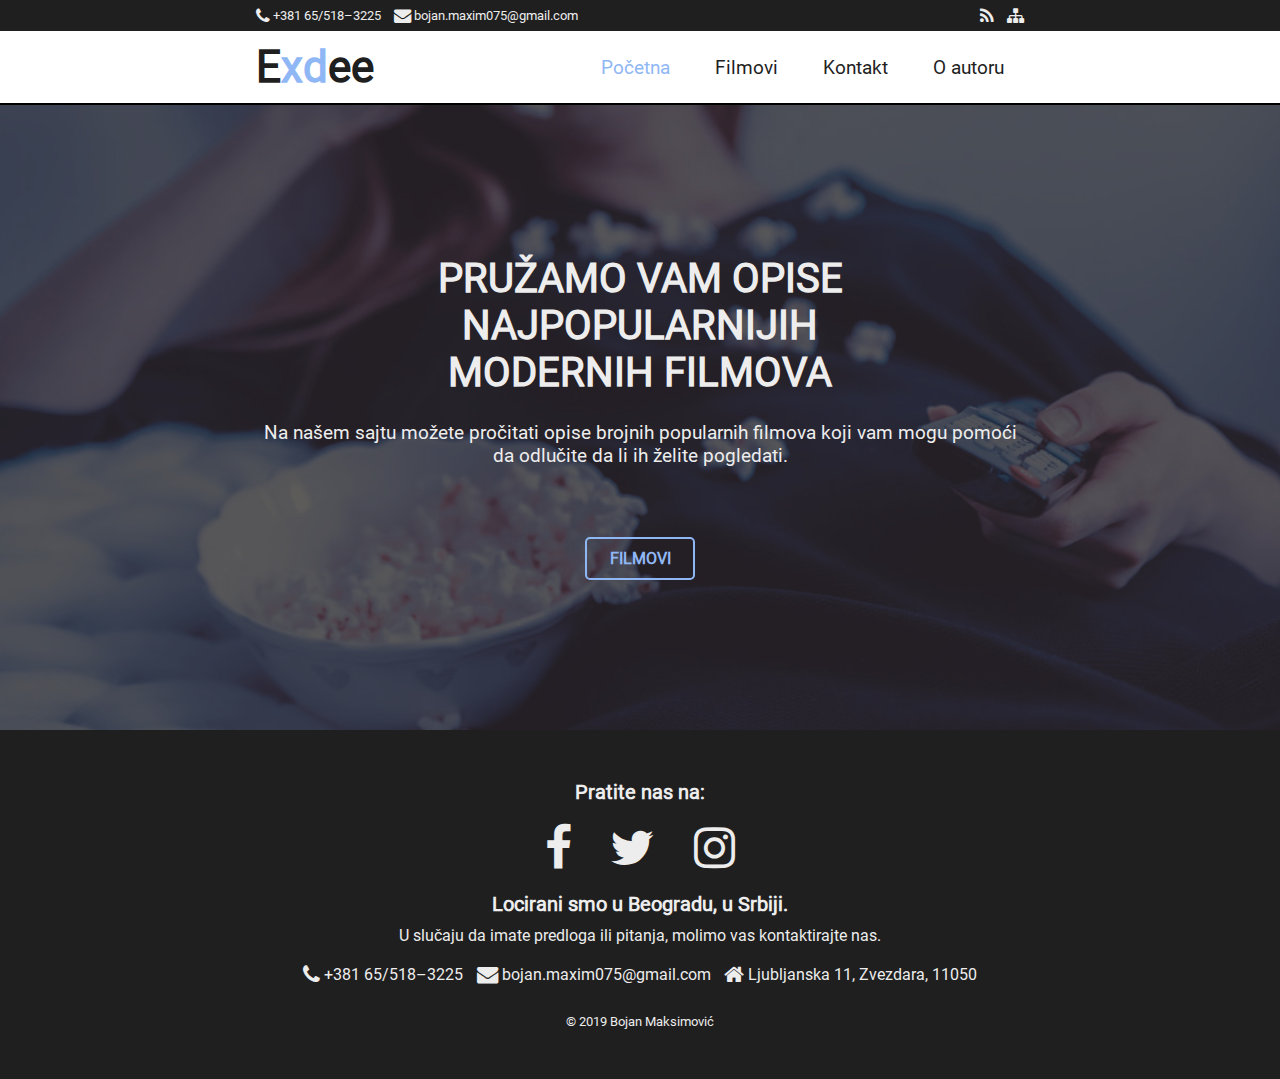
<file: index.html>
<!DOCTYPE html>
<html xmlns="http://www.w3.org/1999/xhtml" lang="sr" xml:lang="sr">
	<head>
		<title>Exdee &verbar; Početna</title>
		<meta charset="UTF-8"/>
		<meta name="keywords" content="exdee,pocetna,popularni,filmovi,opis"/>
		<meta name="description" content="Na našem sajtu možete pročitati opise brojnih popularnih filmova koji vam mogu pomoći da odlučite da li ih želite pogledati."/>
		<meta name="viewport" content="width=device-width, initial-scale=1.0"/>
		<link rel="icon" href="img/favicon.ico"/>
		<link rel="stylesheet" href="https://cdnjs.cloudflare.com/ajax/libs/font-awesome/4.7.0/css/font-awesome.min.css"/>
		<link rel="stylesheet" type="text/css" href="css/style.css"/>
	</head>
	<body>
        <!-- ======================================================== CONTACT BAR ======================================================== -->
		<div id="contactBar">
			<div class="okvir">
				<div id="phoneEmail">
					<ul>
						<li>
							<i class="fa fa-phone fa-lg"></i>
							<p>&#43;381&nbsp;65&#47;518&ndash;3225</p>
						</li>
						<li>
							<i class="fa fa-envelope fa-lg"></i>
							<p>bojan&#46;maxim075&#64;gmail&#46;com</p>
						</li>
					</ul>
				</div>
				<div id="rssSitemap">
					<ul>
						<li>
							<a href="rss.xml">
								<i class="fa fa-rss fa-lg"></i>
							</a>
						</li>
						<li>
							<a href="sitemap.xml">
								<i class="fa fa-sitemap fa-lg"></i>
							</a>
						</li>
					</ul>
				</div>
			</div>
		</div>
        <!-- ======================================================== HEADER ======================================================== -->
		<header id="header">
			<div class="okvir">
				<div id="logo">
					<a href="#">
						<h1>E<span id="xd">xd</span>ee</h1>
					</a>
				</div>
				<nav id="menu">
					<ul>
						<li>
							<a href="#" class="active">Početna</a>
						</li>
						<li>
							<a href="filmovi.html">Filmovi</a>
						</li>
						<li>
							<a href="kontakt.html">Kontakt</a>
						</li>
						<li>
							<a href="oAutoru.html">O&nbsp;autoru</a>
						</li>
					</ul>
				</nav>
			</div>
		</header>
        <!-- ======================================================== MAIN ======================================================== -->
		<section id="mainPocetna" class="background">
			<div class="cover">
				<div class="okvir">
					<h2>Pružamo vam opise najpopularnijih modernih filmova</h2>
					<p>Na našem sajtu možete pročitati opise brojnih popularnih filmova koji vam mogu pomoći da odlučite da li ih želite pogledati.</p>
					<a href="filmovi.html">Filmovi</a>
				</div>
			</div>
		</section>
		<!-- ======================================================== FOOTER ======================================================== -->
		<footer>
			<div class="okvir">
			<h3>Pratite nas na:</h3>
				<div id="footerSocial">
					<ul>
						<li>
							<a href="https://www.facebook.com/bojan.maksimovic.908">
								<i class="fa fa-facebook fa-3x"></i>
							</a>
						</li>
						<li>
							<a href="https://twitter.com/bojanm_">
								<i class="fa fa-twitter fa-3x"></i>
							</a>
						</li>
						<li>
							<a href="https://www.instagram.com/bojanm___/">
								<i class="fa fa-instagram fa-3x"></i>
							</a>
						</li>
					</ul>
				</div>
				<h4>Locirani smo u Beogradu, u Srbiji.</h4>
				<p>U slučaju da imate predloga ili pitanja, molimo vas kontaktirajte nas.</p>
				<div id="footerContact">
					<ul>
						<li>
							<i class="fa fa-phone fa-lg"></i>
							<p>&#43;381&nbsp;65&#47;518&ndash;3225</p>
						</li>
						<li>
							<i class="fa fa-envelope fa-lg"></i>
							<p>bojan&#46;maxim075&#64;gmail&#46;com</p>
						</li>
						<li>
							<i class="fa fa-home fa-lg"></i>
							<p>Ljubljanska&nbsp;11&comma;&nbsp;Zvezdara&comma;&nbsp;11050</p>
						</li>
					</ul>
				</div>
				<p id="copyright">&copy;&nbsp;2019&nbsp;Bojan&nbsp;Maksimović</p>
			</div>
		</footer>
	</body>
</html>
</file>
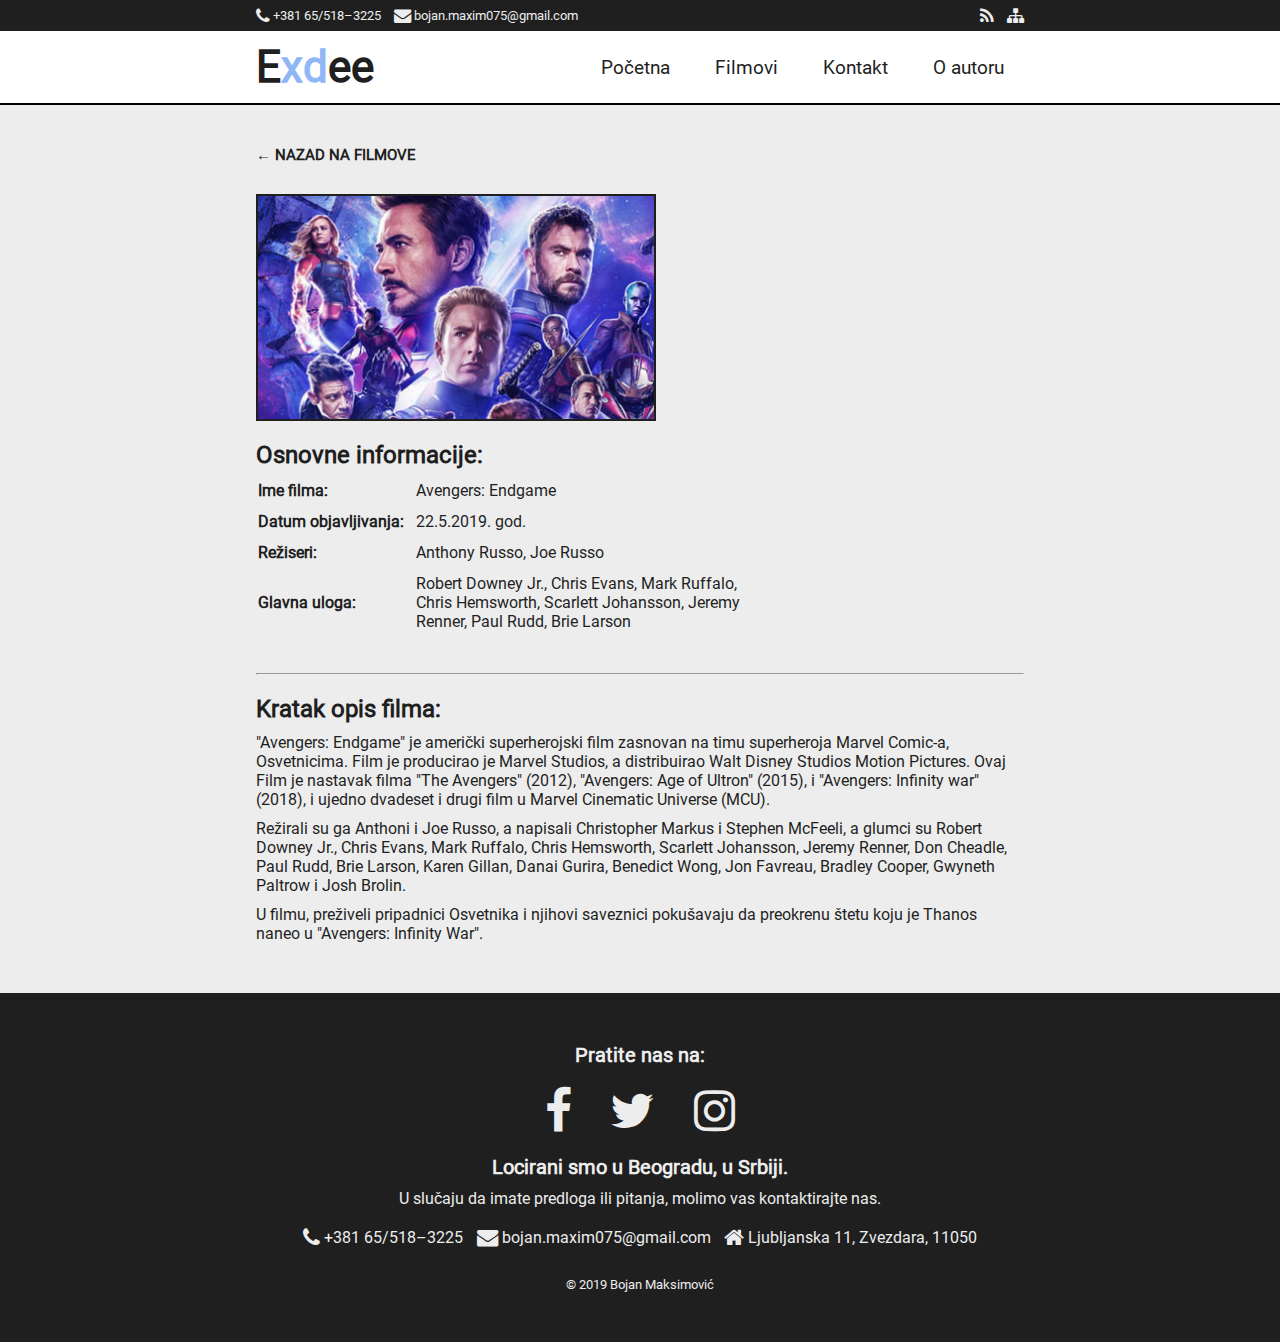
<file: avengers.html>
<!DOCTYPE html>
<html xmlns="http://www.w3.org/1999/xhtml" lang="sr" xml:lang="sr">
	<head>
		<title>Exdee &verbar; Avengers: Endgame</title>
		<meta charset="UTF-8"/>
		<meta name="keywords" content="exdee,avengers,film,opis,endgame"/>
		<meta name="description" content="'Avengers: Endgame' je američki superherojski film zasnovan na timu superheroja Marvel Comic-a, Osvetnicima. Film je  ..."/>
		<meta name="viewport" content="width=device-width, initial-scale=1.0"/>
		<link rel="icon" href="img/favicon.ico"/>
		<link rel="stylesheet" href="https://cdnjs.cloudflare.com/ajax/libs/font-awesome/4.7.0/css/font-awesome.min.css"/>
		<link rel="stylesheet" type="text/css" href="css/style.css"/>
	</head>
	<body>
        <!-- ======================================================== CONTACT BAR ======================================================== -->
		<div id="contactBar">
			<div class="okvir">
				<div id="phoneEmail">
					<ul>
						<li>
							<i class="fa fa-phone fa-lg"></i>
							<p>&#43;381&nbsp;65&#47;518&ndash;3225</p>
						</li>
						<li>
							<i class="fa fa-envelope fa-lg"></i>
							<p>bojan&#46;maxim075&#64;gmail&#46;com</p>
						</li>
					</ul>
				</div>
				<div id="rssSitemap">
					<ul>
						<li>
							<a href="rss.xml">
								<i class="fa fa-rss fa-lg"></i>
							</a>
						</li>
						<li>
							<a href="sitemap.xml">
								<i class="fa fa-sitemap fa-lg"></i>
							</a>
						</li>
					</ul>
				</div>
			</div>
		</div>
        <!-- ======================================================== HEADER ======================================================== -->
		<header id="header">
			<div class="okvir">
				<div id="logo">
					<a href="index.html">
						<h1>E<span id="xd">xd</span>ee</h1>
					</a>
				</div>
				<nav id="menu">
					<ul>
						<li>
							<a href="index.html">Početna</a>
						</li>
						<li>
							<a href="filmovi.html">Filmovi</a>
						</li>
						<li>
							<a href="kontakt.html">Kontakt</a>
						</li>
						<li>
							<a href="oAutoru.html">O&nbsp;autoru</a>
						</li>
					</ul>
				</nav>
			</div>
		</header>
        <!-- ======================================================== MAIN ======================================================== -->
		<section id="filmMain">
			<div class="okvir">
				<a href="filmovi.html" id="nazad">&larr; Nazad na filmove</a>
				<div id="filmInfo">
					<img src="img/avengersEndgame.jpg" alt="Avengers: Endgame Poster"/>
					<div id="infoTable">
						<h2>Osnovne informacije:</h2>
						<table>
							<tbody>
								<tr>
									<th>Ime filma:</th>
									<td>Avengers: Endgame</td>
								</tr>
								<tr>
									<th>Datum objavljivanja:</th>
									<td>22.5.2019. god.</td>
								</tr>
								<tr>
									<th>Režiseri:</th>
									<td>Anthony Russo, Joe Russo</td>
								</tr>
								<tr>
									<th>Glavna uloga:</th>
									<td>‎Robert Downey Jr., Chris Evans, Mark Ruffalo, Chris Hemsworth, Scarlett Johansson, Jeremy Renner, Paul Rudd, Brie Larson</td>
								</tr>
							</tbody>
						</table>
					</div>
				</div>
				<hr/>
				<div id="opisFilma">
					<h2>Kratak opis filma:</h2>
					<p>"Avengers: Endgame" je američki superherojski film zasnovan na timu superheroja Marvel Comic-a, Osvetnicima. Film je producirao je Marvel Studios, a distribuirao Walt Disney Studios Motion Pictures. Ovaj Film je nastavak filma "The Avengers" (2012), "Avengers: Age of Ultron" (2015), i "Avengers: Infinity war" (2018), i ujedno dvadeset i drugi film u Marvel Cinematic Universe (MCU). </p>
					<p>Režirali su ga Anthoni i Joe Russo, a napisali Christopher Markus i Stephen McFeeli, a glumci su Robert Downey Jr., Chris Evans, Mark Ruffalo, Chris Hemsworth, Scarlett Johansson, Jeremy Renner, Don Cheadle, Paul Rudd, Brie Larson, Karen Gillan, Danai Gurira, Benedict Wong, Jon Favreau, Bradley Cooper, Gwyneth Paltrow i Josh Brolin.</p>
					<p>U filmu, preživeli pripadnici Osvetnika i njihovi saveznici pokušavaju da preokrenu štetu koju je Thanos naneo u "Avengers: Infinity War".</p>
				</div>
			</div>
		</section>
		<!-- ======================================================== FOOTER ======================================================== -->
		<footer>
			<div class="okvir">
			<h3>Pratite nas na:</h3>
				<div id="footerSocial">
					<ul>
						<li>
							<a href="https://www.facebook.com/bojan.maksimovic.908">
								<i class="fa fa-facebook fa-3x"></i>
							</a>
						</li>
						<li>
							<a href="https://twitter.com/bojanm_">
								<i class="fa fa-twitter fa-3x"></i>
							</a>
						</li>
						<li>
							<a href="https://www.instagram.com/bojanm___/">
								<i class="fa fa-instagram fa-3x"></i>
							</a>
						</li>
					</ul>
				</div>
				<h4>Locirani smo u Beogradu, u Srbiji.</h4>
				<p>U slučaju da imate predloga ili pitanja, molimo vas kontaktirajte nas.</p>
				<div id="footerContact">
					<ul>
						<li>
							<i class="fa fa-phone fa-lg"></i>
							<p>&#43;381&nbsp;65&#47;518&ndash;3225</p>
						</li>
						<li>
							<i class="fa fa-envelope fa-lg"></i>
							<p>bojan&#46;maxim075&#64;gmail&#46;com</p>
						</li>
						<li>
							<i class="fa fa-home fa-lg"></i>
							<p>Ljubljanska&nbsp;11&comma;&nbsp;Zvezdara&comma;&nbsp;11050</p>
						</li>
					</ul>
				</div>
				<p id="copyright">&copy;&nbsp;2019&nbsp;Bojan&nbsp;Maksimović</p>
			</div>
		</footer>
	</body>
</html>
</file>
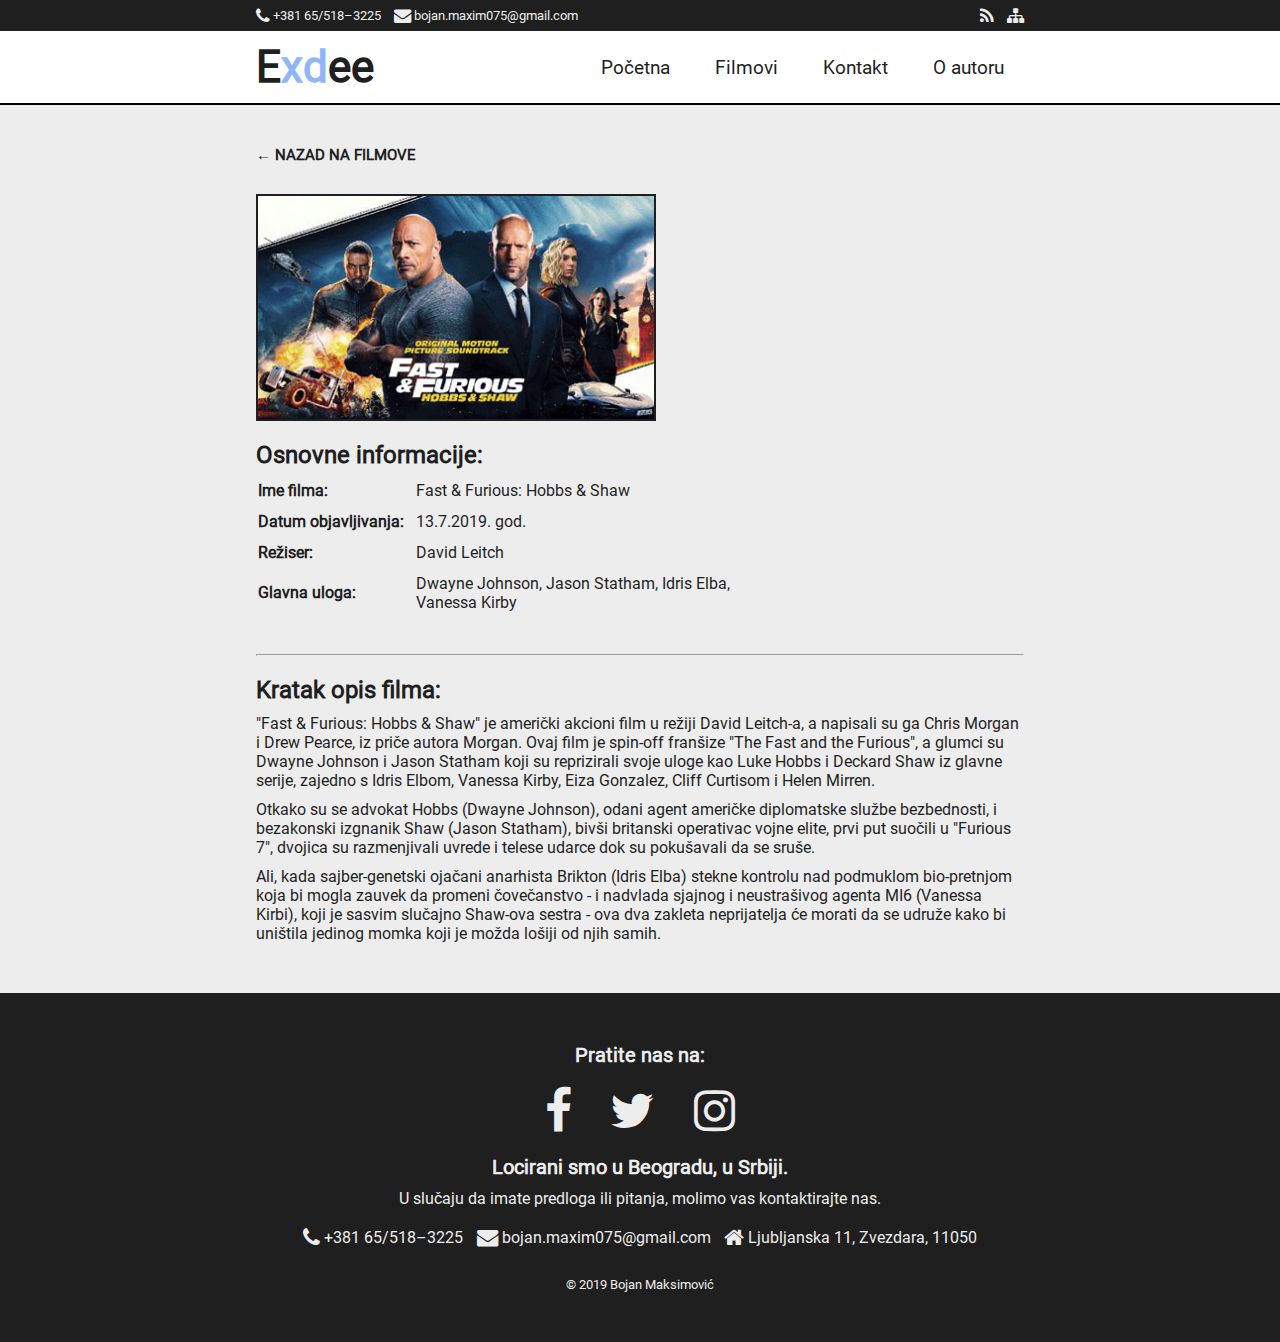
<file: fastAndFurious.html>
<!DOCTYPE html>
<html xmlns="http://www.w3.org/1999/xhtml" lang="sr" xml:lang="sr">
	<head>
		<title>Exdee &verbar; Fast &amp; Furious: Hobbs &amp; Shaw</title>
		<meta charset="UTF-8"/>
		<meta name="keywords" content="exdee,hobbs,film,opis,shaw"/>
		<meta name="description" content="'Fast & Furious: Hobbs & Shaw' je američki akcioni film u režiji David Leitch-a, a napisali su ..."/>
		<meta name="viewport" content="width=device-width, initial-scale=1.0"/>
		<link rel="icon" href="img/favicon.ico"/>
		<link rel="stylesheet" href="https://cdnjs.cloudflare.com/ajax/libs/font-awesome/4.7.0/css/font-awesome.min.css"/>
		<link rel="stylesheet" type="text/css" href="css/style.css"/>
	</head>
	<body>
        <!-- ======================================================== CONTACT BAR ======================================================== -->
		<div id="contactBar">
			<div class="okvir">
				<div id="phoneEmail">
					<ul>
						<li>
							<i class="fa fa-phone fa-lg"></i>
							<p>&#43;381&nbsp;65&#47;518&ndash;3225</p>
						</li>
						<li>
							<i class="fa fa-envelope fa-lg"></i>
							<p>bojan&#46;maxim075&#64;gmail&#46;com</p>
						</li>
					</ul>
				</div>
				<div id="rssSitemap">
					<ul>
						<li>
							<a href="rss.xml">
								<i class="fa fa-rss fa-lg"></i>
							</a>
						</li>
						<li>
							<a href="sitemap.xml">
								<i class="fa fa-sitemap fa-lg"></i>
							</a>
						</li>
					</ul>
				</div>
			</div>
		</div>
        <!-- ======================================================== HEADER ======================================================== -->
		<header id="header">
			<div class="okvir">
				<div id="logo">
					<a href="index.html">
						<h1>E<span id="xd">xd</span>ee</h1>
					</a>
				</div>
				<nav id="menu">
					<ul>
						<li>
							<a href="index.html">Početna</a>
						</li>
						<li>
							<a href="filmovi.html">Filmovi</a>
						</li>
						<li>
							<a href="kontakt.html">Kontakt</a>
						</li>
						<li>
							<a href="oAutoru.html">O&nbsp;autoru</a>
						</li>
					</ul>
				</nav>
			</div>
		</header>
        <!-- ======================================================== MAIN ======================================================== -->
		<section id="filmMain">
			<div class="okvir">
				<a href="filmovi.html" id="nazad">&larr; Nazad na filmove</a>
				<div id="filmInfo">
					<img src="img/hobbsAndShaw.jpg" alt="Fast & Furious: Hobbs & Shaw Poster"/>
					<div id="infoTable">
						<h2>Osnovne informacije:</h2>
						<table>
							<tbody>
								<tr>
									<th>Ime filma:</th>
									<td>Fast &amp; Furious: Hobbs &amp; Shaw</td>
								</tr>
								<tr>
									<th>Datum objavljivanja:</th>
									<td>13.7.2019. god.</td>
								</tr>
								<tr>
									<th>Režiser:</th>
									<td>David Leitch</td>
								</tr>
								<tr>
									<th>Glavna uloga:</th>
									<td>‎Dwayne Johnson, Jason Statham, Idris Elba, Vanessa Kirby</td>
								</tr>
							</tbody>
						</table>
					</div>
				</div>
				<hr/>
				<div id="opisFilma">
					<h2>Kratak opis filma:</h2>
					<p>"Fast &amp; Furious: Hobbs &amp; Shaw" je američki akcioni film u režiji David Leitch-a, a napisali su ga Chris Morgan i Drew Pearce, iz priče autora Morgan. Ovaj film je spin-off franšize "The Fast and the Furious", a glumci su Dwayne Johnson i Jason Statham koji su reprizirali svoje uloge kao Luke Hobbs i Deckard Shaw iz glavne serije, zajedno s Idris Elbom, Vanessa Kirby, Eiza Gonzalez, Cliff Curtisom i Helen Mirren.</p>
					<p>Otkako su se advokat Hobbs (Dwayne Johnson), odani agent američke diplomatske službe bezbednosti, i bezakonski izgnanik Shaw (Jason Statham), bivši britanski operativac vojne elite, prvi put suočili u "Furious 7", dvojica su razmenjivali uvrede i telese udarce dok su pokušavali da se sruše.</p>
					<p>Ali, kada sajber-genetski ojačani anarhista Brikton (Idris Elba) stekne kontrolu nad podmuklom bio-pretnjom koja bi mogla zauvek da promeni čovečanstvo - i nadvlada sjajnog i neustrašivog agenta MI6 (Vanessa Kirbi), koji je sasvim slučajno Shaw-ova sestra - ova dva zakleta neprijatelja će morati da se udruže kako bi uništila jedinog momka koji je možda lošiji od njih samih.</p>
				</div>
			</div>
		</section>
		<!-- ======================================================== FOOTER ======================================================== -->
		<footer>
			<div class="okvir">
			<h3>Pratite nas na:</h3>
				<div id="footerSocial">
					<ul>
						<li>
							<a href="https://www.facebook.com/bojan.maksimovic.908">
								<i class="fa fa-facebook fa-3x"></i>
							</a>
						</li>
						<li>
							<a href="https://twitter.com/bojanm_">
								<i class="fa fa-twitter fa-3x"></i>
							</a>
						</li>
						<li>
							<a href="https://www.instagram.com/bojanm___/">
								<i class="fa fa-instagram fa-3x"></i>
							</a>
						</li>
					</ul>
				</div>
				<h4>Locirani smo u Beogradu, u Srbiji.</h4>
				<p>U slučaju da imate predloga ili pitanja, molimo vas kontaktirajte nas.</p>
				<div id="footerContact">
					<ul>
						<li>
							<i class="fa fa-phone fa-lg"></i>
							<p>&#43;381&nbsp;65&#47;518&ndash;3225</p>
						</li>
						<li>
							<i class="fa fa-envelope fa-lg"></i>
							<p>bojan&#46;maxim075&#64;gmail&#46;com</p>
						</li>
						<li>
							<i class="fa fa-home fa-lg"></i>
							<p>Ljubljanska&nbsp;11&comma;&nbsp;Zvezdara&comma;&nbsp;11050</p>
						</li>
					</ul>
				</div>
				<p id="copyright">&copy;&nbsp;2019&nbsp;Bojan&nbsp;Maksimović</p>
			</div>
		</footer>
	</body>
</html>
</file>
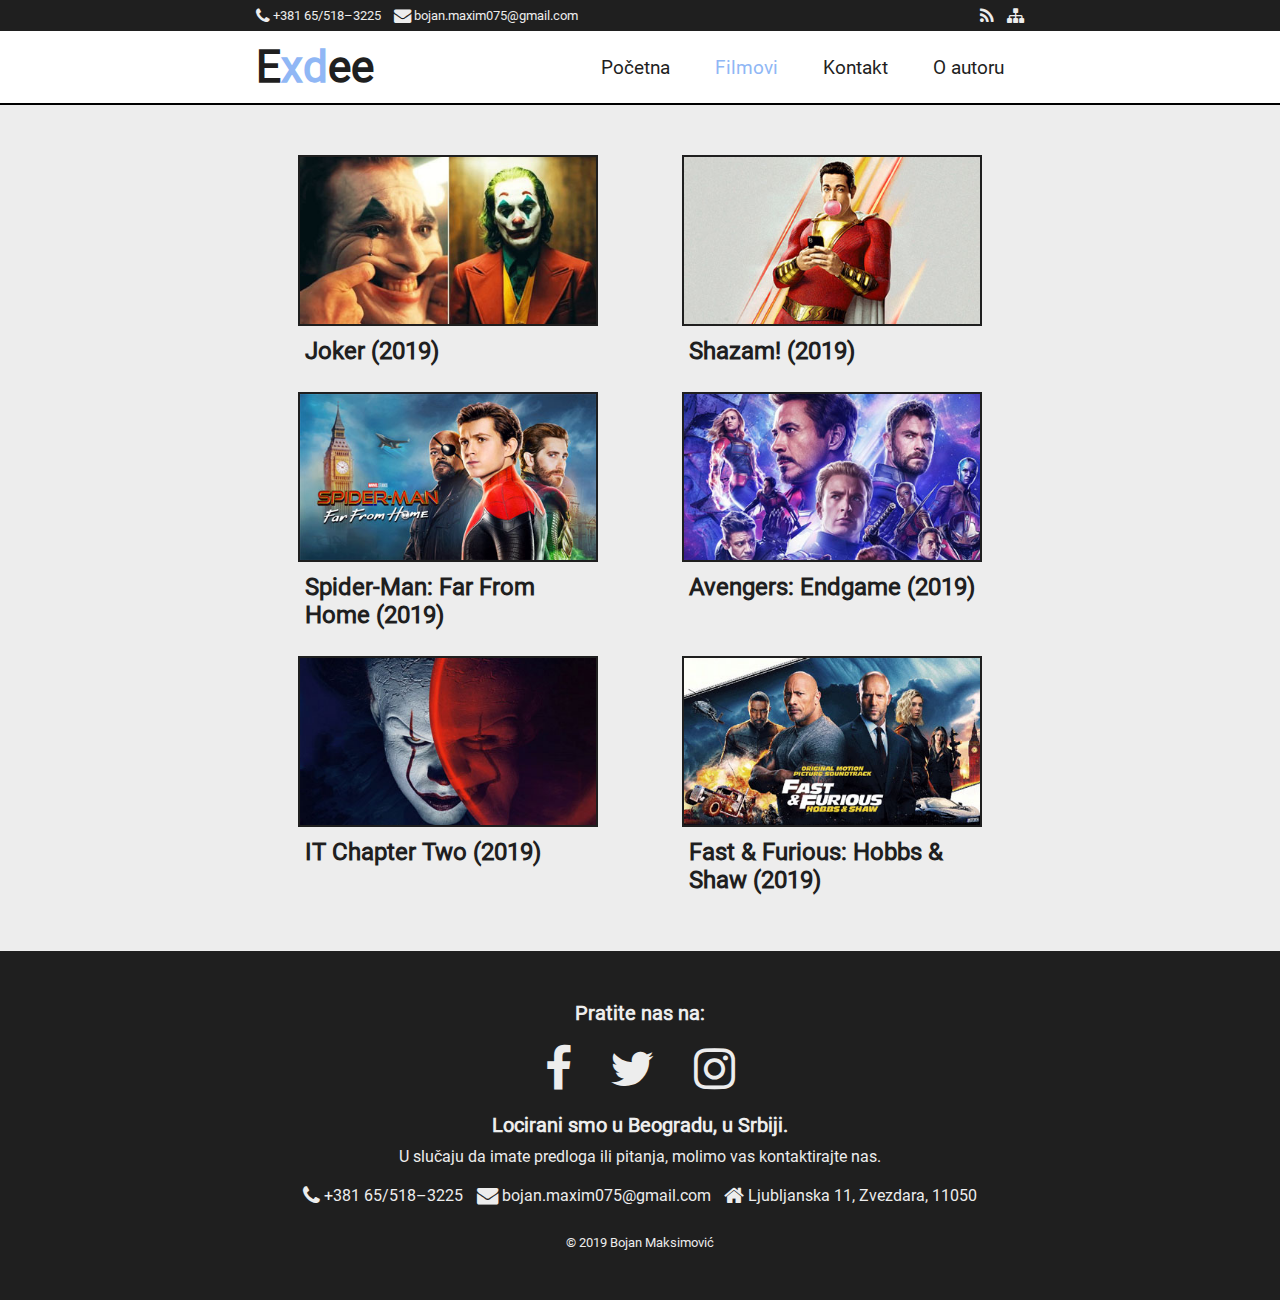
<file: filmovi.html>
<!DOCTYPE html>
<html xmlns="http://www.w3.org/1999/xhtml" lang="sr" xml:lang="sr">
	<head>
		<title>Exdee &verbar; Filmovi</title>
		<meta charset="UTF-8"/>
		<meta name="keywords" content="exdee,filmovi,lista,film,opis"/>
		<meta name="description" content="Pogledajte listu svih filmova na našem sajtu i pročitajte nešto o njima"/>
		<meta name="viewport" content="width=device-width, initial-scale=1.0"/>
		<link rel="icon" href="img/favicon.ico"/>
		<link rel="stylesheet" href="https://cdnjs.cloudflare.com/ajax/libs/font-awesome/4.7.0/css/font-awesome.min.css"/>
		<link rel="stylesheet" type="text/css" href="css/style.css"/>
	</head>
	<body>
        <!-- ======================================================== CONTACT BAR ======================================================== -->
		<div id="contactBar">
			<div class="okvir">
				<div id="phoneEmail">
					<ul>
						<li>
							<i class="fa fa-phone fa-lg"></i>
							<p>&#43;381&nbsp;65&#47;518&ndash;3225</p>
						</li>
						<li>
							<i class="fa fa-envelope fa-lg"></i>
							<p>bojan&#46;maxim075&#64;gmail&#46;com</p>
						</li>
					</ul>
				</div>
				<div id="rssSitemap">
					<ul>
						<li>
							<a href="rss.xml">
								<i class="fa fa-rss fa-lg"></i>
							</a>
						</li>
						<li>
							<a href="sitemap.xml">
								<i class="fa fa-sitemap fa-lg"></i>
							</a>
						</li>
					</ul>
				</div>
			</div>
		</div>
        <!-- ======================================================== HEADER ======================================================== -->
		<header id="header">
			<div class="okvir">
				<div id="logo">
					<a href="index.html">
						<h1>E<span id="xd">xd</span>ee</h1>
					</a>
				</div>
				<nav id="menu">
					<ul>
						<li>
							<a href="index.html">Početna</a>
						</li>
						<li>
							<a href="#" class="active">Filmovi</a>
						</li>
						<li>
							<a href="kontakt.html">Kontakt</a>
						</li>
						<li>
							<a href="oAutoru.html">O&nbsp;autoru</a>
						</li>
					</ul>
				</nav>
			</div>
		</header>
        <!-- ======================================================== MAIN ======================================================== -->
		<section id="mainFilmovi">
			<div class="okvir">
				<div id ="movies">
					<article class="movieItem">
						<a href="joker.html">
							<img src="img/joker.jpg" alt="Joker Movie Poster"/>
							<h2>Joker (2019)</h2>
						</a>
					</article>
					<article class="movieItem">
						<a href="shazam.html">
							<img src="img/shazam.jpg" alt="Shazam! Poster"/>
							<h2>Shazam! (2019)</h2>
						</a>
					</article>
					<article class="movieItem">
						<a href="spiderman.html">
							<img src="img/spidermanFarFromHome.jpg" alt="Spider-Man Far From Home Poster"/>
							<h2>Spider-Man: Far From Home (2019)</h2>
						</a>
					</article>
					<article class="movieItem">
						<a href="avengers.html">
							<img src="img/avengersEndgame.jpg" alt="Avengers Endgame Poster"/>
							<h2>Avengers: Endgame (2019)</h2>
						</a>
					</article>
					<article class="movieItem">
						<a href="it.html">
							<img src="img/itChapterTwo.jpg" alt="IT Chapter 2 Poster"/>
							<h2>IT Chapter Two (2019)</h2>
						</a>
					</article>
					<article class="movieItem">
						<a href="fastAndFurious.html">
							<img src="img/hobbsAndShaw.jpg" alt="Fast & Furious: Hobbs & Shaw Poster"/>
							<h2>Fast &amp; Furious: Hobbs &amp; Shaw (2019)</h2>
						</a>
					</article>
				</div>
			</div>
		</section>
		<!-- ======================================================== FOOTER ======================================================== -->
		<footer>
			<div class="okvir">
			<h3>Pratite nas na:</h3>
				<div id="footerSocial">
					<ul>
						<li>
							<a href="https://www.facebook.com/bojan.maksimovic.908">
								<i class="fa fa-facebook fa-3x"></i>
							</a>
						</li>
						<li>
							<a href="https://twitter.com/bojanm_">
								<i class="fa fa-twitter fa-3x"></i>
							</a>
						</li>
						<li>
							<a href="https://www.instagram.com/bojanm___/">
								<i class="fa fa-instagram fa-3x"></i>
							</a>
						</li>
					</ul>
				</div>
				<h4>Locirani smo u Beogradu, u Srbiji.</h4>
				<p>U slučaju da imate predloga ili pitanja, molimo vas kontaktirajte nas.</p>
				<div id="footerContact">
					<ul>
						<li>
							<i class="fa fa-phone fa-lg"></i>
							<p>&#43;381&nbsp;65&#47;518&ndash;3225</p>
						</li>
						<li>
							<i class="fa fa-envelope fa-lg"></i>
							<p>bojan&#46;maxim075&#64;gmail&#46;com</p>
						</li>
						<li>
							<i class="fa fa-home fa-lg"></i>
							<p>Ljubljanska&nbsp;11&comma;&nbsp;Zvezdara&comma;&nbsp;11050</p>
						</li>
					</ul>
				</div>
				<p id="copyright">&copy;&nbsp;2019&nbsp;Bojan&nbsp;Maksimović</p>
			</div>
		</footer>
	</body>
</html>
</file>
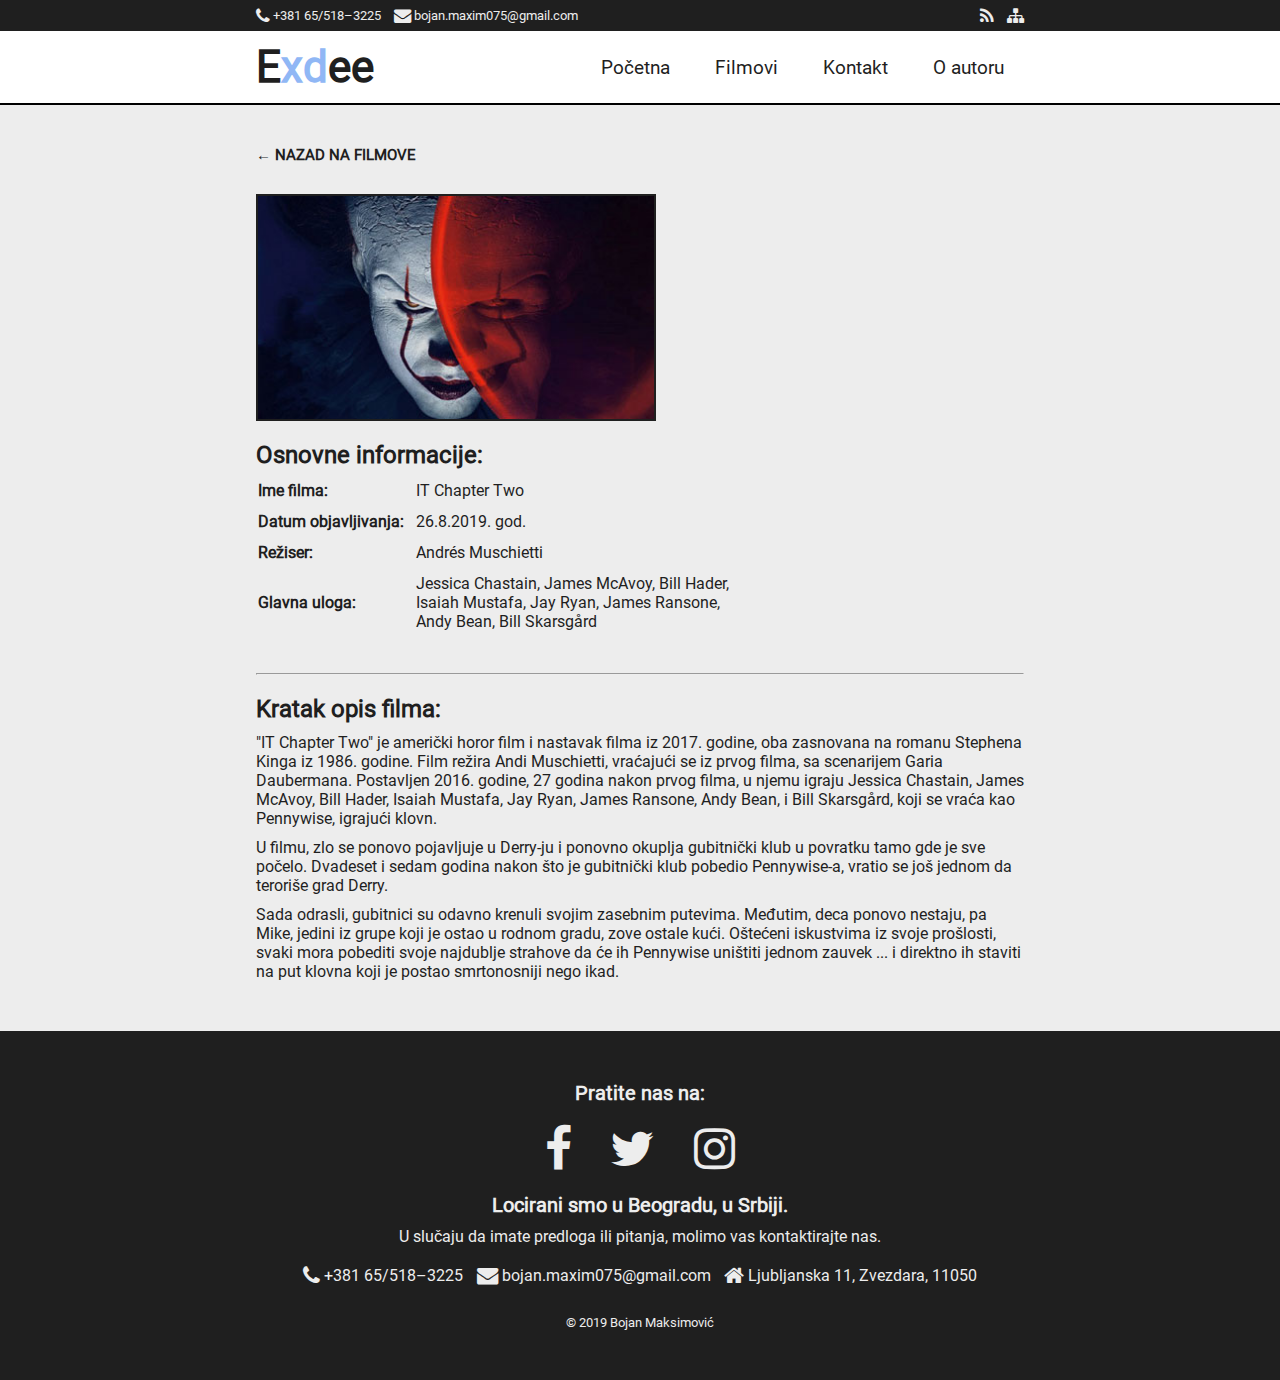
<file: it.html>
<!DOCTYPE html>
<html xmlns="http://www.w3.org/1999/xhtml" lang="sr" xml:lang="sr">
	<head>
		<title>Exdee &verbar; IT Chapter Two</title>
		<meta charset="UTF-8"/>
		<meta name="keywords" content="exdee,it,film,chapter,two"/>
		<meta name="description" content="'IT Chapter Two' je američki horor film i nastavak filma iz 2017. godine, oba zasnovana na romanu Stephena Kinga ..."/>
		<meta name="viewport" content="width=device-width, initial-scale=1.0"/>
		<link rel="icon" href="img/favicon.ico"/>
		<link rel="stylesheet" href="https://cdnjs.cloudflare.com/ajax/libs/font-awesome/4.7.0/css/font-awesome.min.css"/>
		<link rel="stylesheet" type="text/css" href="css/style.css"/>
	</head>
	<body>
        <!-- ======================================================== CONTACT BAR ======================================================== -->
		<div id="contactBar">
			<div class="okvir">
				<div id="phoneEmail">
					<ul>
						<li>
							<i class="fa fa-phone fa-lg"></i>
							<p>&#43;381&nbsp;65&#47;518&ndash;3225</p>
						</li>
						<li>
							<i class="fa fa-envelope fa-lg"></i>
							<p>bojan&#46;maxim075&#64;gmail&#46;com</p>
						</li>
					</ul>
				</div>
				<div id="rssSitemap">
					<ul>
						<li>
							<a href="rss.xml">
								<i class="fa fa-rss fa-lg"></i>
							</a>
						</li>
						<li>
							<a href="sitemap.xml">
								<i class="fa fa-sitemap fa-lg"></i>
							</a>
						</li>
					</ul>
				</div>
			</div>
		</div>
        <!-- ======================================================== HEADER ======================================================== -->
		<header id="header">
			<div class="okvir">
				<div id="logo">
					<a href="index.html">
						<h1>E<span id="xd">xd</span>ee</h1>
					</a>
				</div>
				<nav id="menu">
					<ul>
						<li>
							<a href="index.html">Početna</a>
						</li>
						<li>
							<a href="filmovi.html">Filmovi</a>
						</li>
						<li>
							<a href="kontakt.html">Kontakt</a>
						</li>
						<li>
							<a href="oAutoru.html">O&nbsp;autoru</a>
						</li>
					</ul>
				</nav>
			</div>
		</header>
        <!-- ======================================================== MAIN ======================================================== -->
		<section id="filmMain">
			<div class="okvir">
				<a href="filmovi.html" id="nazad">&larr; Nazad na filmove</a>
				<div id="filmInfo">
					<img src="img/itChapterTwo.jpg" alt="IT Chapter Two Poster"/>
					<div id="infoTable">
						<h2>Osnovne informacije:</h2>
						<table>
							<tbody>
								<tr>
									<th>Ime filma:</th>
									<td>IT Chapter Two</td>
								</tr>
								<tr>
									<th>Datum objavljivanja:</th>
									<td>26.8.2019. god.</td>
								</tr>
								<tr>
									<th>Režiser:</th>
									<td>Andrés Muschietti</td>
								</tr>
								<tr>
									<th>Glavna uloga:</th>
									<td>‎Jessica Chastain, James McAvoy, Bill Hader, Isaiah Mustafa, Jay Ryan, James Ransone, Andy Bean, Bill Skarsgård</td>
								</tr>
							</tbody>
						</table>
					</div>
				</div>
				<hr/>
				<div id="opisFilma">
					<h2>Kratak opis filma:</h2>
					<p>"IT Chapter Two" je američki horor film i nastavak filma iz 2017. godine, oba zasnovana na romanu Stephena Kinga iz 1986. godine. Film režira Andi Muschietti, vraćajući se iz prvog filma, sa scenarijem Garia Daubermana. Postavljen 2016. godine, 27 godina nakon prvog filma, u njemu igraju Jessica Chastain, James McAvoy, Bill Hader, Isaiah Mustafa, Jay Ryan, James Ransone, Andy Bean, i Bill Skarsgård, koji se vraća kao Pennywise, igrajući klovn.</p>
					<p>U filmu, zlo se ponovo pojavljuje u Derry-ju i ponovno okuplja gubitnički klub u povratku tamo gde je sve počelo. Dvadeset i sedam godina nakon što je gubitnički klub pobedio Pennywise-a, vratio se još jednom da teroriše grad Derry.</p>
					<p>Sada odrasli, gubitnici su odavno krenuli svojim zasebnim putevima. Međutim, deca ponovo nestaju, pa Mike, jedini iz grupe koji je ostao u rodnom gradu, zove ostale kući. Oštećeni iskustvima iz svoje prošlosti, svaki mora pobediti svoje najdublje strahove da će ih Pennywise uništiti jednom zauvek ... i direktno ih staviti na put klovna koji je postao smrtonosniji nego ikad.</p>
				</div>
			</div>
		</section>
		<!-- ======================================================== FOOTER ======================================================== -->
		<footer>
			<div class="okvir">
			<h3>Pratite nas na:</h3>
				<div id="footerSocial">
					<ul>
						<li>
							<a href="https://www.facebook.com/bojan.maksimovic.908">
								<i class="fa fa-facebook fa-3x"></i>
							</a>
						</li>
						<li>
							<a href="https://twitter.com/bojanm_">
								<i class="fa fa-twitter fa-3x"></i>
							</a>
						</li>
						<li>
							<a href="https://www.instagram.com/bojanm___/">
								<i class="fa fa-instagram fa-3x"></i>
							</a>
						</li>
					</ul>
				</div>
				<h4>Locirani smo u Beogradu, u Srbiji.</h4>
				<p>U slučaju da imate predloga ili pitanja, molimo vas kontaktirajte nas.</p>
				<div id="footerContact">
					<ul>
						<li>
							<i class="fa fa-phone fa-lg"></i>
							<p>&#43;381&nbsp;65&#47;518&ndash;3225</p>
						</li>
						<li>
							<i class="fa fa-envelope fa-lg"></i>
							<p>bojan&#46;maxim075&#64;gmail&#46;com</p>
						</li>
						<li>
							<i class="fa fa-home fa-lg"></i>
							<p>Ljubljanska&nbsp;11&comma;&nbsp;Zvezdara&comma;&nbsp;11050</p>
						</li>
					</ul>
				</div>
				<p id="copyright">&copy;&nbsp;2019&nbsp;Bojan&nbsp;Maksimović</p>
			</div>
		</footer>
	</body>
</html>
</file>
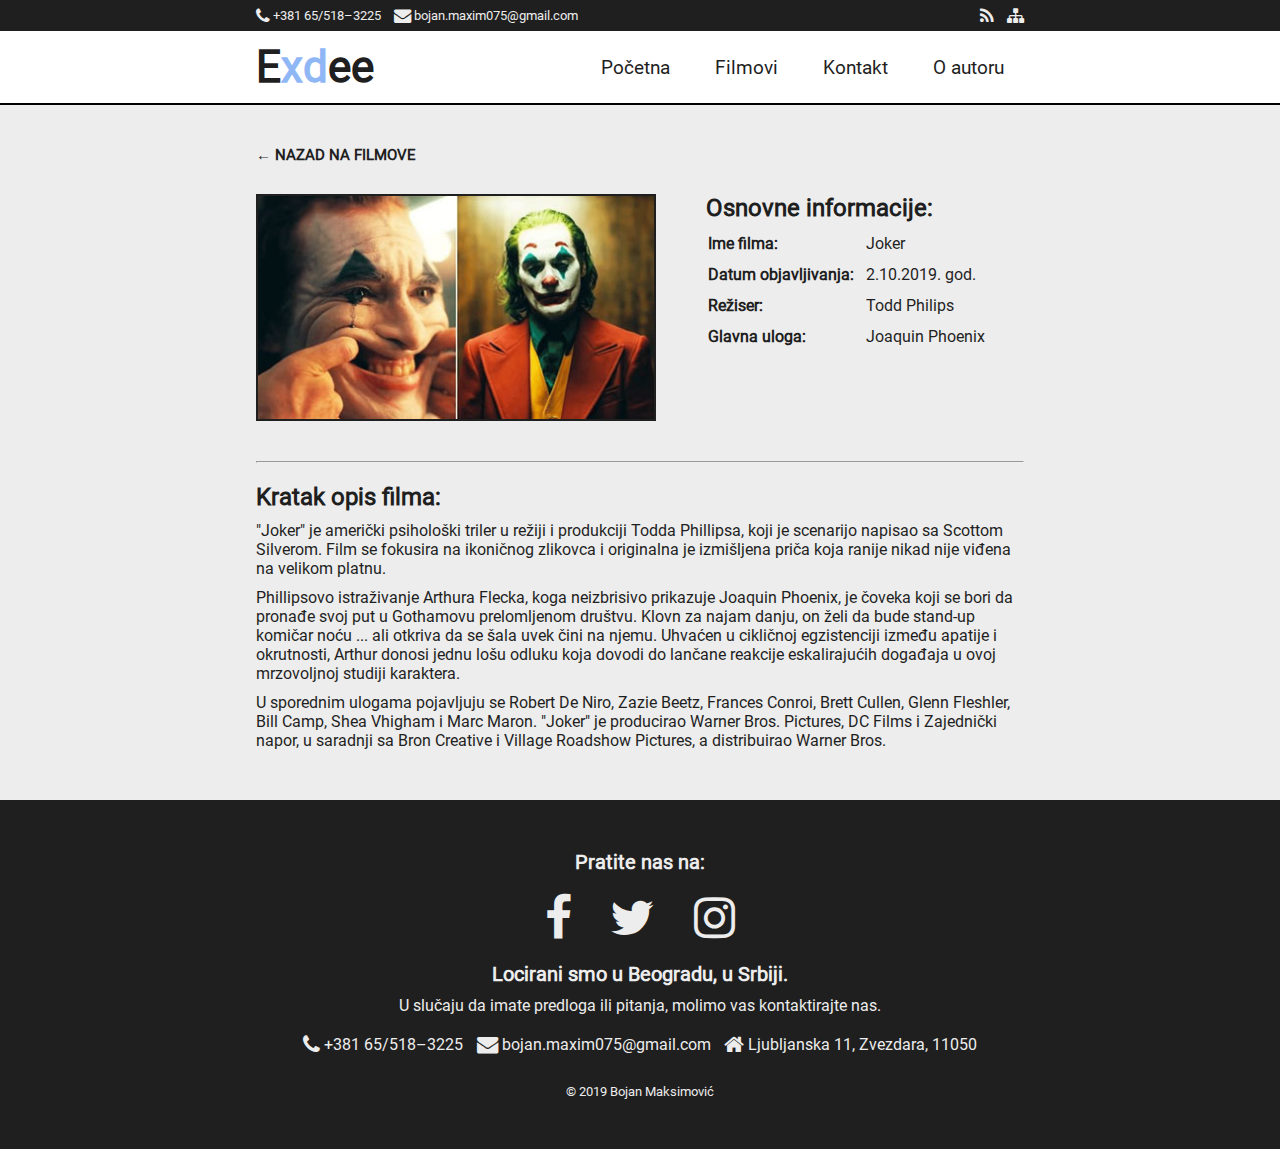
<file: joker.html>
<!DOCTYPE html>
<html xmlns="http://www.w3.org/1999/xhtml" lang="sr" xml:lang="sr">
	<head>
		<title>Exdee &verbar; Joker</title>
		<meta charset="UTF-8"/>
		<meta name="keywords" content="exdee,joker,film,opis,filmovi"/>
		<meta name="description" content="'Joker' je američki psihološki triler u režiji i produkciji Todda Phillipsa, koji je scenarijo napisao ..."/>
		<meta name="viewport" content="width=device-width, initial-scale=1.0"/>
		<link rel="icon" href="img/favicon.ico"/>
		<link rel="stylesheet" href="https://cdnjs.cloudflare.com/ajax/libs/font-awesome/4.7.0/css/font-awesome.min.css"/>
		<link rel="stylesheet" type="text/css" href="css/style.css"/>
	</head>
	<body>
        <!-- ======================================================== CONTACT BAR ======================================================== -->
		<div id="contactBar">
			<div class="okvir">
				<div id="phoneEmail">
					<ul>
						<li>
							<i class="fa fa-phone fa-lg"></i>
							<p>&#43;381&nbsp;65&#47;518&ndash;3225</p>
						</li>
						<li>
							<i class="fa fa-envelope fa-lg"></i>
							<p>bojan&#46;maxim075&#64;gmail&#46;com</p>
						</li>
					</ul>
				</div>
				<div id="rssSitemap">
					<ul>
						<li>
							<a href="rss.xml">
								<i class="fa fa-rss fa-lg"></i>
							</a>
						</li>
						<li>
							<a href="sitemap.xml">
								<i class="fa fa-sitemap fa-lg"></i>
							</a>
						</li>
					</ul>
				</div>
			</div>
		</div>
        <!-- ======================================================== HEADER ======================================================== -->
		<header id="header">
			<div class="okvir">
				<div id="logo">
					<a href="index.html">
						<h1>E<span id="xd">xd</span>ee</h1>
					</a>
				</div>
				<nav id="menu">
					<ul>
						<li>
							<a href="index.html">Početna</a>
						</li>
						<li>
							<a href="filmovi.html">Filmovi</a>
						</li>
						<li>
							<a href="kontakt.html">Kontakt</a>
						</li>
						<li>
							<a href="oAutoru.html">O&nbsp;autoru</a>
						</li>
					</ul>
				</nav>
			</div>
		</header>
        <!-- ======================================================== MAIN ======================================================== -->
		<section id="filmMain">
			<div class="okvir">
				<a href="filmovi.html" id="nazad">&larr; Nazad na filmove</a>
				<div id="filmInfo">
					<img src="img/joker.jpg" alt="Joker Poster"/>
					<div id="infoTable">
						<h2>Osnovne informacije:</h2>
						<table>
							<tbody>
								<tr>
									<th>Ime filma:</th>
									<td>Joker</td>
								</tr>
								<tr>
									<th>Datum objavljivanja:</th>
									<td>2.10.2019. god.</td>
								</tr>
								<tr>
									<th>Režiser:</th>
									<td>Todd Philips</td>
								</tr>
								<tr>
									<th>Glavna uloga:</th>
									<td>‎Joaquin Phoenix</td>
								</tr>
							</tbody>
						</table>
					</div>
				</div>
				<hr/>
				<div id="opisFilma">
					<h2>Kratak opis filma:</h2>
					<p>"Joker" je američki psihološki triler u režiji i produkciji Todda Phillipsa, koji je scenarijo napisao sa Scottom Silverom. Film se fokusira na ikoničnog zlikovca i originalna je izmišljena priča koja ranije nikad nije viđena na velikom platnu.</p>
					<p>Phillipsovo istraživanje Arthura Flecka, koga neizbrisivo prikazuje Joaquin Phoenix, je čoveka koji se bori da pronađe svoj put u Gothamovu prelomljenom društvu. Klovn za najam danju, on želi da bude stand-up komičar noću ... ali otkriva da se šala uvek čini na njemu. Uhvaćen u cikličnoj egzistenciji između apatije i okrutnosti, Arthur donosi jednu lošu odluku koja dovodi do lančane reakcije eskalirajućih događaja u ovoj mrzovoljnoj studiji karaktera.</p>
					<p>U sporednim ulogama pojavljuju se Robert De Niro, Zazie Beetz, Frances Conroi, Brett Cullen, Glenn Fleshler, Bill Camp, Shea Vhigham i Marc Maron. "Joker" je producirao Warner Bros. Pictures, DC Films i Zajednički napor, u saradnji sa Bron Creative i Village Roadshow Pictures, a distribuirao Warner Bros.</p>
				</div>
			</div>
		</section>
		<!-- ======================================================== FOOTER ======================================================== -->
		<footer>
			<div class="okvir">
			<h3>Pratite nas na:</h3>
				<div id="footerSocial">
					<ul>
						<li>
							<a href="https://www.facebook.com/bojan.maksimovic.908">
								<i class="fa fa-facebook fa-3x"></i>
							</a>
						</li>
						<li>
							<a href="https://twitter.com/bojanm_">
								<i class="fa fa-twitter fa-3x"></i>
							</a>
						</li>
						<li>
							<a href="https://www.instagram.com/bojanm___/">
								<i class="fa fa-instagram fa-3x"></i>
							</a>
						</li>
					</ul>
				</div>
				<h4>Locirani smo u Beogradu, u Srbiji.</h4>
				<p>U slučaju da imate predloga ili pitanja, molimo vas kontaktirajte nas.</p>
				<div id="footerContact">
					<ul>
						<li>
							<i class="fa fa-phone fa-lg"></i>
							<p>&#43;381&nbsp;65&#47;518&ndash;3225</p>
						</li>
						<li>
							<i class="fa fa-envelope fa-lg"></i>
							<p>bojan&#46;maxim075&#64;gmail&#46;com</p>
						</li>
						<li>
							<i class="fa fa-home fa-lg"></i>
							<p>Ljubljanska&nbsp;11&comma;&nbsp;Zvezdara&comma;&nbsp;11050</p>
						</li>
					</ul>
				</div>
				<p id="copyright">&copy;&nbsp;2019&nbsp;Bojan&nbsp;Maksimović</p>
			</div>
		</footer>
	</body>
</html>
</file>
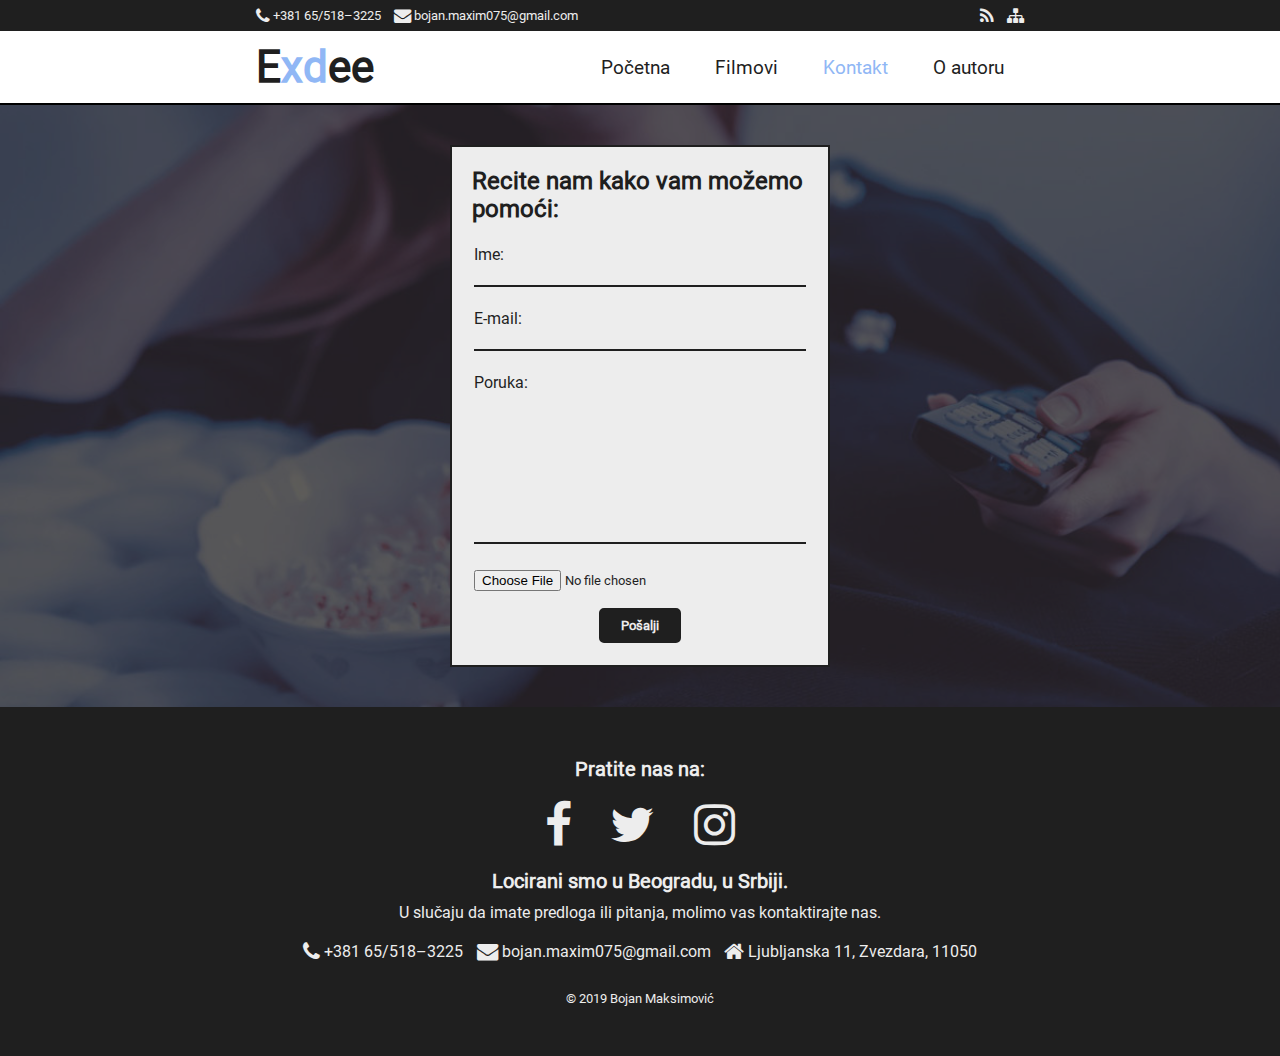
<file: kontakt.html>
<!DOCTYPE html>
<html xmlns="http://www.w3.org/1999/xhtml" lang="sr" xml:lang="sr">
	<head>
		<title>Exdee &verbar; Kontakt</title>
		<meta charset="UTF-8"/>
		<meta name="keywords" content="exdee,kontakt,filmovi,opis,popularni"/>
		<meta name="description" content="U koliko vam treba pomoć ili imate nekih predloga, molimo vas kontaktirajte nas i rado ćemo vas saslišati."/>
		<meta name="viewport" content="width=device-width, initial-scale=1.0"/>
		<link rel="icon" href="img/favicon.ico"/>
		<link rel="stylesheet" href="https://cdnjs.cloudflare.com/ajax/libs/font-awesome/4.7.0/css/font-awesome.min.css"/>
		<link rel="stylesheet" type="text/css" href="css/style.css"/>
	</head>
	<body>
        <!-- ======================================================== CONTACT BAR ======================================================== -->
		<div id="contactBar">
			<div class="okvir">
				<div id="phoneEmail">
					<ul>
						<li>
							<i class="fa fa-phone fa-lg"></i>
							<p>&#43;381&nbsp;65&#47;518&ndash;3225</p>
						</li>
						<li>
							<i class="fa fa-envelope fa-lg"></i>
							<p>bojan&#46;maxim075&#64;gmail&#46;com</p>
						</li>
					</ul>
				</div>
				<div id="rssSitemap">
					<ul>
						<li>
							<a href="rss.xml">
								<i class="fa fa-rss fa-lg"></i>
							</a>
						</li>
						<li>
							<a href="sitemap.xml">
								<i class="fa fa-sitemap fa-lg"></i>
							</a>
						</li>
					</ul>
				</div>
			</div>
		</div>
        <!-- ======================================================== HEADER ======================================================== -->
		<header id="header">
			<div class="okvir">
				<div id="logo">
					<a href="index.html">
						<h1>E<span id="xd">xd</span>ee</h1>
					</a>
				</div>
				<nav id="menu">
					<ul>
						<li>
							<a href="index.html">Početna</a>
						</li>
						<li>
							<a href="filmovi.html">Filmovi</a>
						</li>
						<li>
							<a href="#" class="active">Kontakt</a>
						</li>
						<li>
							<a href="oAutoru.html">O&nbsp;autoru</a>
						</li>
					</ul>
				</nav>
			</div>
		</header>
        <!-- ======================================================== MAIN ======================================================== -->
		<section id="mainKontakt" class="background">
			<div class="cover">
				<div class="okvir">
					<div id="contactForm">
						<header>
						<h2>Recite nam kako vam možemo pomoći:</h2>
						</header>
						<form action="kontakt.html" method="get">
							<table>
								<tbody>
									<tr>
										<td>Ime:</td>
									</tr>
									<tr>
										<td>
											<input type="text" name="tbIme" id="tbIme"/>
										</td>
									</tr>
									<tr>
										<td>E-mail:</td>
									</tr>
									<tr>
										<td>
											<input type="email" name="tbEmail" id="tbEmail"/>
										</td>
									</tr>
									<tr>
										<td>Poruka:</td>
									</tr>
									<tr>
										<td>
											<textarea name="tbPoruka" id="tbPoruka"></textarea>
										</td>
									</tr>
									<tr>
										<td>
											<input type="file" name="file" id="btnFile"/>
										</td>
									</tr>
									<tr>
										<td class="tdCenter">
											<input type="submit" name="btnPosalji" id="btnPosalji" value="Pošalji"/>
										</td>
									</tr>
								</tbody>
							</table>
						</form>
					</div>
				</div>
			</div>
		</section>
		<!-- ======================================================== FOOTER ======================================================== -->
		<footer>
			<div class="okvir">
			<h3>Pratite nas na:</h3>
				<div id="footerSocial">
					<ul>
						<li>
							<a href="https://www.facebook.com/bojan.maksimovic.908">
								<i class="fa fa-facebook fa-3x"></i>
							</a>
						</li>
						<li>
							<a href="https://twitter.com/bojanm_">
								<i class="fa fa-twitter fa-3x"></i>
							</a>
						</li>
						<li>
							<a href="https://www.instagram.com/bojanm___/">
								<i class="fa fa-instagram fa-3x"></i>
							</a>
						</li>
					</ul>
				</div>
				<h4>Locirani smo u Beogradu, u Srbiji.</h4>
				<p>U slučaju da imate predloga ili pitanja, molimo vas kontaktirajte nas.</p>
				<div id="footerContact">
					<ul>
						<li>
							<i class="fa fa-phone fa-lg"></i>
							<p>&#43;381&nbsp;65&#47;518&ndash;3225</p>
						</li>
						<li>
							<i class="fa fa-envelope fa-lg"></i>
							<p>bojan&#46;maxim075&#64;gmail&#46;com</p>
						</li>
						<li>
							<i class="fa fa-home fa-lg"></i>
							<p>Ljubljanska&nbsp;11&comma;&nbsp;Zvezdara&comma;&nbsp;11050</p>
						</li>
					</ul>
				</div>
				<p id="copyright">&copy;&nbsp;2019&nbsp;Bojan&nbsp;Maksimović</p>
			</div>
		</footer>
	</body>
</html>
</file>
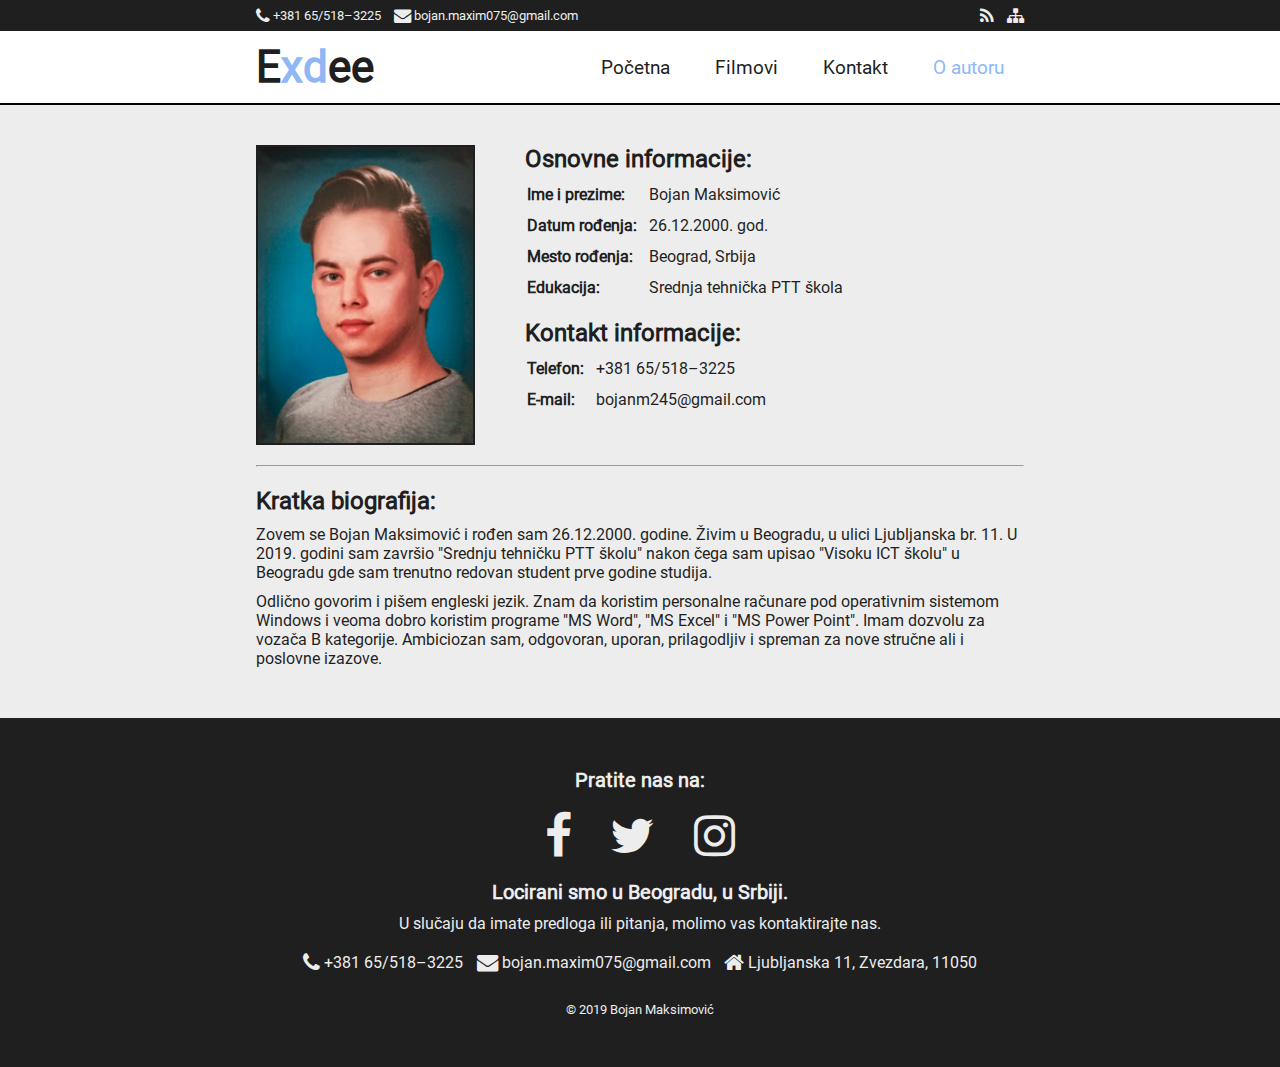
<file: oAutoru.html>
<!DOCTYPE html>
<html xmlns="http://www.w3.org/1999/xhtml" lang="sr" xml:lang="sr">
	<head>
		<title>Exdee &verbar; O Autoru</title>
		<meta charset="UTF-8"/>
		<meta name="keywords" content="exdee,o,autoru,filmovi,opis"/>
		<meta name="description" content="Zovem se Bojan Maksimović i rođen sam 26.12.2000. godine. Živim u Beogradu, u ulici Ljubljanska br. 11. U 2019. god ..."/>
		<meta name="viewport" content="width=device-width, initial-scale=1.0"/>
		<link rel="icon" href="img/favicon.ico"/>
		<link rel="stylesheet" href="https://cdnjs.cloudflare.com/ajax/libs/font-awesome/4.7.0/css/font-awesome.min.css"/>
		<link rel="stylesheet" type="text/css" href="css/style.css"/>
	</head>
	<body>
        <!-- ======================================================== CONTACT BAR ======================================================== -->
		<div id="contactBar">
			<div class="okvir">
				<div id="phoneEmail">
					<ul>
						<li>
							<i class="fa fa-phone fa-lg"></i>
							<p>&#43;381&nbsp;65&#47;518&ndash;3225</p>
						</li>
						<li>
							<i class="fa fa-envelope fa-lg"></i>
							<p>bojan&#46;maxim075&#64;gmail&#46;com</p>
						</li>
					</ul>
				</div>
				<div id="rssSitemap">
					<ul>
						<li>
							<a href="rss.xml">
								<i class="fa fa-rss fa-lg"></i>
							</a>
						</li>
						<li>
							<a href="sitemap.xml">
								<i class="fa fa-sitemap fa-lg"></i>
							</a>
						</li>
					</ul>
				</div>
			</div>
		</div>
        <!-- ======================================================== HEADER ======================================================== -->
		<header id="header">
			<div class="okvir">
				<div id="logo">
					<a href="index.html">
						<h1>E<span id="xd">xd</span>ee</h1>
					</a>
				</div>
				<nav id="menu">
					<ul>
						<li>
							<a href="index.html">Početna</a>
						</li>
						<li>
							<a href="filmovi.html">Filmovi</a>
						</li>
						<li>
							<a href="kontakt.html">Kontakt</a>
						</li>
						<li>
							<a href="#" class="active">O&nbsp;autoru</a>
						</li>
					</ul>
				</nav>
			</div>
		</header>
        <!-- ======================================================== MAIN ======================================================== -->
		<section id="oAutoru">
			<div class="okvir">
				<div id="autorInfo">
					<img src="img/autor.jpg" alt="Slika Autora"/>
					<div id="infoTable">
						<h2>Osnovne informacije:</h2>
						<table>
							<tbody>
								<tr>
									<th>Ime i prezime:</th>
									<td>Bojan Maksimović</td>
								</tr>
								<tr>
								<th>Datum rođenja:</th>
									<td>26.12.2000. god.</td>
								</tr>
								<tr>
									<th>Mesto rođenja:</th>
									<td>Beograd, Srbija</td>
								</tr>
								<tr>
									<th>Edukacija:</th>
									<td>Srednja tehnička PTT škola</td>
								</tr>
							</tbody>
						</table>
						<h2>Kontakt informacije:</h2>
						<table>
							<tbody>
								<tr>
									<th>Telefon:</th>
									<td>&#43;381&nbsp;65&#47;518&ndash;3225</td>
								</tr>
								<tr>
									<th>E-mail:</th>
									<td>bojanm245&#64;gmail&#46;com</td>
								</tr>
							</tbody>
						</table>
					</div>
				</div>
				<hr/>
				<div id="biografija">
					<h2>Kratka biografija:</h2>
					<p>Zovem se Bojan Maksimović i rođen sam 26.12.2000. godine. Živim u Beogradu, u ulici Ljubljanska br. 11. U 2019. godini sam završio "Srednju tehničku PTT školu" nakon čega sam upisao "Visoku ICT školu" u Beogradu gde sam trenutno redovan student prve godine studija.</p>
					<p> Odlično govorim i pišem engleski jezik. Znam da koristim personalne računare pod operativnim sistemom Windows i veoma dobro koristim programe "MS Word", "MS Excel" i "MS Power Point". Imam dozvolu za vozača B kategorije. Ambiciozan sam, odgovoran, uporan, prilagodljiv i spreman za nove stručne ali i poslovne izazove.</p>
				</div>
			</div>
		</section>
		<!-- ======================================================== FOOTER ======================================================== -->
		<footer>
			<div class="okvir">
			<h3>Pratite nas na:</h3>
				<div id="footerSocial">
					<ul>
						<li>
							<a href="https://www.facebook.com/bojan.maksimovic.908">
								<i class="fa fa-facebook fa-3x"></i>
							</a>
						</li>
						<li>
							<a href="https://twitter.com/bojanm_">
								<i class="fa fa-twitter fa-3x"></i>
							</a>
						</li>
						<li>
							<a href="https://www.instagram.com/bojanm___/">
								<i class="fa fa-instagram fa-3x"></i>
							</a>
						</li>
					</ul>
				</div>
				<h4>Locirani smo u Beogradu, u Srbiji.</h4>
				<p>U slučaju da imate predloga ili pitanja, molimo vas kontaktirajte nas.</p>
				<div id="footerContact">
					<ul>
						<li>
							<i class="fa fa-phone fa-lg"></i>
							<p>&#43;381&nbsp;65&#47;518&ndash;3225</p>
						</li>
						<li>
							<i class="fa fa-envelope fa-lg"></i>
							<p>bojan&#46;maxim075&#64;gmail&#46;com</p>
						</li>
						<li>
							<i class="fa fa-home fa-lg"></i>
							<p>Ljubljanska&nbsp;11&comma;&nbsp;Zvezdara&comma;&nbsp;11050</p>
						</li>
					</ul>
				</div>
				<p id="copyright">&copy;&nbsp;2019&nbsp;Bojan&nbsp;Maksimović</p>
			</div>
		</footer>
	</body>
</html>
</file>
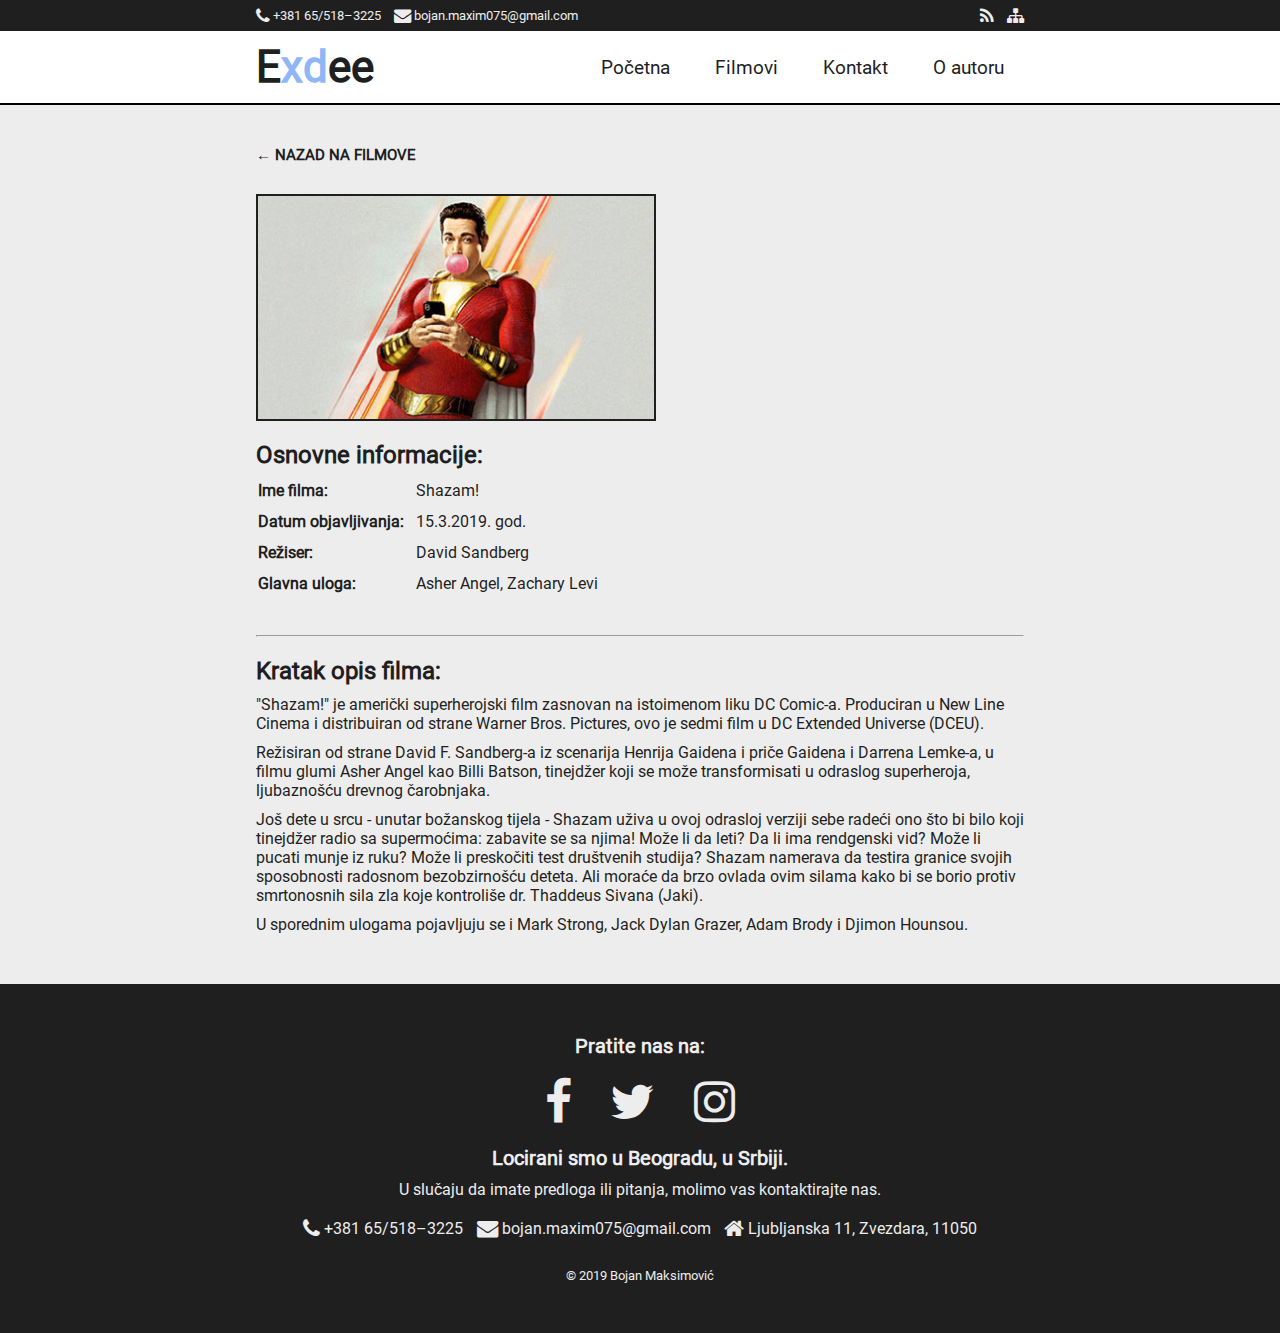
<file: shazam.html>
<!DOCTYPE html>
<html xmlns="http://www.w3.org/1999/xhtml" lang="sr" xml:lang="sr">
	<head>
		<title>Exdee &verbar; Shazam</title>
		<meta charset="UTF-8"/>
		<meta name="keywords" content="exdee,shazam,film,opis,filmovi"/>
		<meta name="description" content="'Shazam!' je američki superherojski film zasnovan na istoimenom liku DC Comic-a. Produciran u New Line Cinema ..."/>
		<meta name="viewport" content="width=device-width, initial-scale=1.0"/>
		<link rel="icon" href="img/favicon.ico"/>
		<link rel="stylesheet" href="https://cdnjs.cloudflare.com/ajax/libs/font-awesome/4.7.0/css/font-awesome.min.css"/>
		<link rel="stylesheet" type="text/css" href="css/style.css"/>
	</head>
	<body>
        <!-- ======================================================== CONTACT BAR ======================================================== -->
		<div id="contactBar">
			<div class="okvir">
				<div id="phoneEmail">
					<ul>
						<li>
							<i class="fa fa-phone fa-lg"></i>
							<p>&#43;381&nbsp;65&#47;518&ndash;3225</p>
						</li>
						<li>
							<i class="fa fa-envelope fa-lg"></i>
							<p>bojan&#46;maxim075&#64;gmail&#46;com</p>
						</li>
					</ul>
				</div>
				<div id="rssSitemap">
					<ul>
						<li>
							<a href="rss.xml">
								<i class="fa fa-rss fa-lg"></i>
							</a>
						</li>
						<li>
							<a href="sitemap.xml">
								<i class="fa fa-sitemap fa-lg"></i>
							</a>
						</li>
					</ul>
				</div>
			</div>
		</div>
        <!-- ======================================================== HEADER ======================================================== -->
		<header id="header">
			<div class="okvir">
				<div id="logo">
					<a href="index.html">
						<h1>E<span id="xd">xd</span>ee</h1>
					</a>
				</div>
				<nav id="menu">
					<ul>
						<li>
							<a href="index.html">Početna</a>
						</li>
						<li>
							<a href="filmovi.html">Filmovi</a>
						</li>
						<li>
							<a href="kontakt.html">Kontakt</a>
						</li>
						<li>
							<a href="oAutoru.html">O&nbsp;autoru</a>
						</li>
					</ul>
				</nav>
			</div>
		</header>
        <!-- ======================================================== MAIN ======================================================== -->
		<section id="filmMain">
			<div class="okvir">
				<a href="filmovi.html" id="nazad">&larr; Nazad na filmove</a>
				<div id="filmInfo">
					<img src="img/shazam.jpg" alt="Shazam! Poster"/>
					<div id="infoTable">
						<h2>Osnovne informacije:</h2>
						<table>
							<tbody>
								<tr>
									<th>Ime filma:</th>
									<td>Shazam!</td>
								</tr>
								<tr>
									<th>Datum objavljivanja:</th>
									<td>15.3.2019. god.</td>
								</tr>
								<tr>
									<th>Režiser:</th>
									<td>David Sandberg</td>
								</tr>
								<tr>
									<th>Glavna uloga:</th>
									<td>‎Asher Angel, Zachary Levi</td>
								</tr>
							</tbody>
						</table>
					</div>
				</div>
				<hr/>
				<div id="opisFilma">
					<h2>Kratak opis filma:</h2>
					<p>"Shazam!" je američki superherojski film zasnovan na istoimenom liku DC Comic-a. Produciran u New Line Cinema i distribuiran od strane Warner Bros. Pictures, ovo je sedmi film u DC Extended Universe (DCEU).</p>
					<p>Režisiran od strane David F. Sandberg-a iz scenarija Henrija Gaidena i priče Gaidena i Darrena Lemke-a, u filmu glumi Asher Angel kao Billi Batson, tinejdžer koji se može transformisati u odraslog superheroja, ljubaznošću drevnog čarobnjaka.</p>
					<p>Još dete u srcu - unutar božanskog tijela - Shazam uživa u ovoj odrasloj verziji sebe radeći ono što bi bilo koji tinejdžer radio sa supermoćima: zabavite se sa njima! Može li da leti? Da li ima rendgenski vid? Može li pucati munje iz ruku? Može li preskočiti test društvenih studija? Shazam namerava da testira granice svojih sposobnosti radosnom bezobzirnošću deteta. Ali moraće da brzo ovlada ovim silama kako bi se borio protiv smrtonosnih sila zla koje kontroliše dr. Thaddeus Sivana (Jaki).</p>
					<p>U sporednim ulogama pojavljuju se i Mark Strong, Jack Dylan Grazer, Adam Brody i Djimon Hounsou.</p>
				</div>
			</div>
		</section>
		<!-- ======================================================== FOOTER ======================================================== -->
		<footer>
			<div class="okvir">
			<h3>Pratite nas na:</h3>
				<div id="footerSocial">
					<ul>
						<li>
							<a href="https://www.facebook.com/bojan.maksimovic.908">
								<i class="fa fa-facebook fa-3x"></i>
							</a>
						</li>
						<li>
							<a href="https://twitter.com/bojanm_">
								<i class="fa fa-twitter fa-3x"></i>
							</a>
						</li>
						<li>
							<a href="https://www.instagram.com/bojanm___/">
								<i class="fa fa-instagram fa-3x"></i>
							</a>
						</li>
					</ul>
				</div>
				<h4>Locirani smo u Beogradu, u Srbiji.</h4>
				<p>U slučaju da imate predloga ili pitanja, molimo vas kontaktirajte nas.</p>
				<div id="footerContact">
					<ul>
						<li>
							<i class="fa fa-phone fa-lg"></i>
							<p>&#43;381&nbsp;65&#47;518&ndash;3225</p>
						</li>
						<li>
							<i class="fa fa-envelope fa-lg"></i>
							<p>bojan&#46;maxim075&#64;gmail&#46;com</p>
						</li>
						<li>
							<i class="fa fa-home fa-lg"></i>
							<p>Ljubljanska&nbsp;11&comma;&nbsp;Zvezdara&comma;&nbsp;11050</p>
						</li>
					</ul>
				</div>
				<p id="copyright">&copy;&nbsp;2019&nbsp;Bojan&nbsp;Maksimović</p>
			</div>
		</footer>
	</body>
</html>
</file>
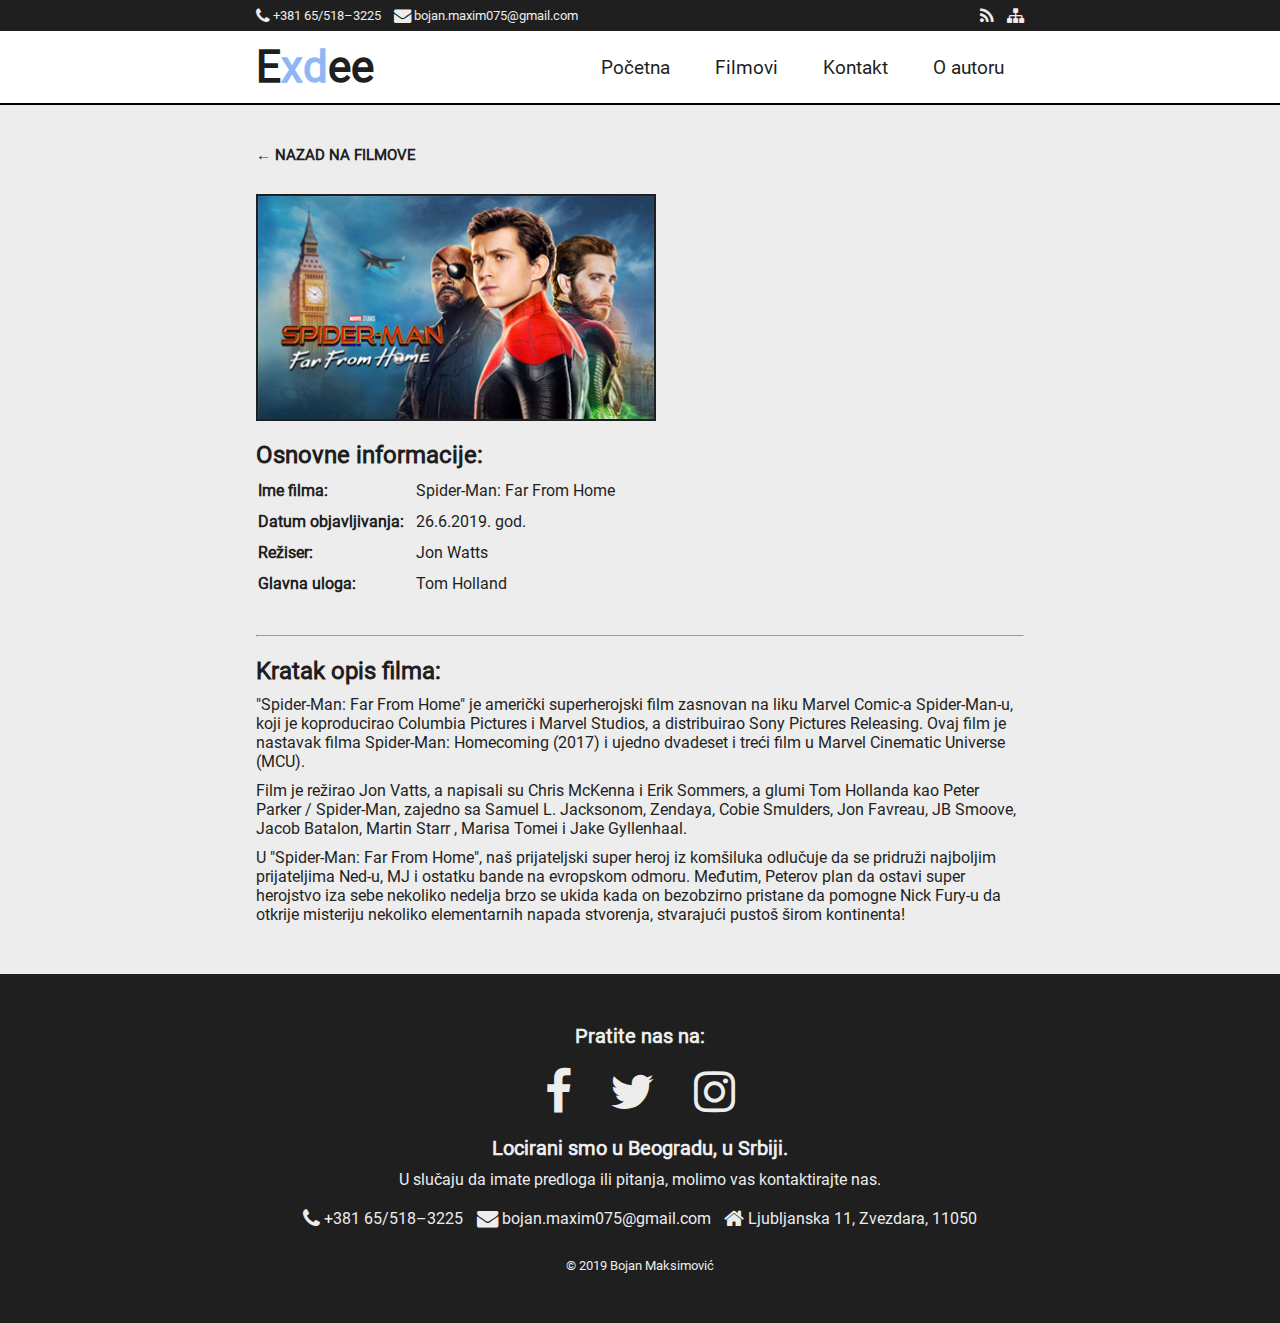
<file: spiderman.html>
<!DOCTYPE html>
<html xmlns="http://www.w3.org/1999/xhtml" lang="sr" xml:lang="sr">
	<head>
		<title>Exdee &verbar; Spider-Man: Far From Home</title>
		<meta charset="UTF-8"/>
		<meta name="keywords" content="exdee,spiderman,far,from,home"/>
		<meta name="description" content="'Spider-Man: Far From Home' je američki superherojski film zasnovan na liku Marvel Comic-a Spider-Man-u ..."/>
		<meta name="viewport" content="width=device-width, initial-scale=1.0"/>
		<link rel="icon" href="img/favicon.ico"/>
		<link rel="stylesheet" href="https://cdnjs.cloudflare.com/ajax/libs/font-awesome/4.7.0/css/font-awesome.min.css"/>
		<link rel="stylesheet" type="text/css" href="css/style.css"/>
	</head>
	<body>
        <!-- ======================================================== CONTACT BAR ======================================================== -->
		<div id="contactBar">
			<div class="okvir">
				<div id="phoneEmail">
					<ul>
						<li>
							<i class="fa fa-phone fa-lg"></i>
							<p>&#43;381&nbsp;65&#47;518&ndash;3225</p>
						</li>
						<li>
							<i class="fa fa-envelope fa-lg"></i>
							<p>bojan&#46;maxim075&#64;gmail&#46;com</p>
						</li>
					</ul>
				</div>
				<div id="rssSitemap">
					<ul>
						<li>
							<a href="rss.xml">
								<i class="fa fa-rss fa-lg"></i>
							</a>
						</li>
						<li>
							<a href="sitemap.xml">
								<i class="fa fa-sitemap fa-lg"></i>
							</a>
						</li>
					</ul>
				</div>
			</div>
		</div>
        <!-- ======================================================== HEADER ======================================================== -->
		<header id="header">
			<div class="okvir">
				<div id="logo">
					<a href="index.html">
						<h1>E<span id="xd">xd</span>ee</h1>
					</a>
				</div>
				<nav id="menu">
					<ul>
						<li>
							<a href="index.html">Početna</a>
						</li>
						<li>
							<a href="filmovi.html">Filmovi</a>
						</li>
						<li>
							<a href="kontakt.html">Kontakt</a>
						</li>
						<li>
							<a href="oAutoru.html">O&nbsp;autoru</a>
						</li>
					</ul>
				</nav>
			</div>
		</header>
        <!-- ======================================================== MAIN ======================================================== -->
		<section id="filmMain">
			<div class="okvir">
				<a href="filmovi.html" id="nazad">&larr; Nazad na filmove</a>
				<div id="filmInfo">
					<img src="img/spidermanFarFromHome.jpg" alt="Spider-Man: Far From Home Poster"/>
					<div id="infoTable">
						<h2>Osnovne informacije:</h2>
						<table>
							<tbody>
								<tr>
									<th>Ime filma:</th>
									<td>Spider-Man: Far From Home</td>
								</tr>
								<tr>
									<th>Datum objavljivanja:</th>
									<td>26.6.2019. god.</td>
								</tr>
								<tr>
									<th>Režiser:</th>
									<td>Jon Watts</td>
								</tr>
								<tr>
									<th>Glavna uloga:</th>
									<td>‎Tom Holland</td>
								</tr>
							</tbody>
						</table>
					</div>
				</div>
				<hr/>
				<div id="opisFilma">
					<h2>Kratak opis filma:</h2>
					<p>"Spider-Man: Far From Home" je američki superherojski film zasnovan na liku Marvel Comic-a Spider-Man-u, koji je koproducirao Columbia Pictures i Marvel Studios, a distribuirao Sony Pictures Releasing. Ovaj film je nastavak filma Spider-Man: Homecoming (2017) i ujedno dvadeset i treći film u Marvel Cinematic Universe (MCU).</p>
					<p>Film je režirao Jon Vatts, a napisali su Chris McKenna i Erik Sommers, a glumi Tom Hollanda kao Peter Parker / Spider-Man, zajedno sa Samuel L. Jacksonom, Zendaya, Cobie Smulders, Jon Favreau, JB Smoove, Jacob Batalon, Martin Starr , Marisa Tomei i Jake Gyllenhaal.</p>
					<p>U "Spider-Man: Far From Home", naš prijateljski super heroj iz komšiluka odlučuje da se pridruži najboljim prijateljima Ned-u, MJ i ostatku bande na evropskom odmoru. Međutim, Peterov plan da ostavi super herojstvo iza sebe nekoliko nedelja brzo se ukida kada on bezobzirno pristane da pomogne Nick Fury-u da otkrije misteriju nekoliko elementarnih napada stvorenja, stvarajući pustoš širom kontinenta!</p>
				</div>
			</div>
		</section>
		<!-- ======================================================== FOOTER ======================================================== -->
		<footer>
			<div class="okvir">
			<h3>Pratite nas na:</h3>
				<div id="footerSocial">
					<ul>
						<li>
							<a href="https://www.facebook.com/bojan.maksimovic.908">
								<i class="fa fa-facebook fa-3x"></i>
							</a>
						</li>
						<li>
							<a href="https://twitter.com/bojanm_">
								<i class="fa fa-twitter fa-3x"></i>
							</a>
						</li>
						<li>
							<a href="https://www.instagram.com/bojanm___/">
								<i class="fa fa-instagram fa-3x"></i>
							</a>
						</li>
					</ul>
				</div>
				<h4>Locirani smo u Beogradu, u Srbiji.</h4>
				<p>U slučaju da imate predloga ili pitanja, molimo vas kontaktirajte nas.</p>
				<div id="footerContact">
					<ul>
						<li>
							<i class="fa fa-phone fa-lg"></i>
							<p>&#43;381&nbsp;65&#47;518&ndash;3225</p>
						</li>
						<li>
							<i class="fa fa-envelope fa-lg"></i>
							<p>bojan&#46;maxim075&#64;gmail&#46;com</p>
						</li>
						<li>
							<i class="fa fa-home fa-lg"></i>
							<p>Ljubljanska&nbsp;11&comma;&nbsp;Zvezdara&comma;&nbsp;11050</p>
						</li>
					</ul>
				</div>
				<p id="copyright">&copy;&nbsp;2019&nbsp;Bojan&nbsp;Maksimović</p>
			</div>
		</footer>
	</body>
</html>
</file>
<file: css/style.css>
@font-face {
	src: url("../fonts/Roboto-Regular.ttf");
	font-family: "Roboto";
}

* {
	margin: 0px;
	padding: 0px;
	box-sizing: border-box;
    color: #1f1f1f;
	font-family: "Roboto";
}

body {
	background-color: #ededed;
}

a {
	text-decoration: none;
}

ul {
	list-style: none;
}

li {
	display: inline-block;
}

/* ======================================================== CLASSES ======================================================== */

.background {
	background-image: url("../img/womanEatingPopcorn.jpg");
	background-position: center;
	background-size: cover;
	background-repeat: no-repeat;
}

.okvir {
	width: 60%;
	margin: 0px auto;
}

.cover {
	height: 100%;
	background-color: rgba(31,31,31,0.7);
}

/* ======================================================== CONTACT BAR ======================================================== */

#contactBar {
	padding: 8px 0px;
	background-color: #1f1f1f;
	font-size: 13px;
}

#contactBar .okvir {
	display: flex;
	justify-content: space-between;
}

#contactBar i, #contactBar p {
	color: #ededed;
}

#phoneEmail ul li {
	margin-right: 10px;
}

#phoneEmail ul li i, #phoneEmail ul li p {
	display: inline-block;
}

#rssSitemap ul li {
	margin-left: 10px;
}

/* ======================================================== HEADER ======================================================== */

#header {
	background-color: #fff;
	padding: 10px 0px;
	position: sticky;
	top: 0px;
	border-bottom: 2px solid black;
}

#header .okvir {
	display: flex;
	align-items: center;
	justify-content: space-between;
}

#logo {
	font-size: 22px;
}

#xd {
	color: #90b7f5;
}

.active {
	color: #90b7f5;
}

#menu {
	font-size: 19px;
}

#menu ul li a {
    padding: 15px 20px;
}

#menu ul li a:hover {
	color: #90b7f5;
}

/* ======================================================== MAIN POCETNA ======================================================== */

#mainPocetna .cover {
    padding: 150px 0px;
}

#mainPocetna .cover .okvir h2, #mainPocetna .cover .okvir p, #mainPocetna .cover .okvir a {
	display: block;
	text-align: center;
}

#mainPocetna .cover .okvir h2, #mainPocetna .cover .okvir p {
	color: #ededed;
	animation-name: textAppear;
	animation-duration: 2s;
	animation-timing-function: ease-in;
}

#mainPocetna .cover .okvir h2 {
	width: 70%;
	margin: 0px auto;
	font-size: 40px;
	text-transform: uppercase;
}

#mainPocetna .cover .okvir p {
	margin: 25px auto;
	font-size: 19px;
}

#mainPocetna .cover .okvir a {
	width: 110px;
	margin: 70px auto 0px auto;
	padding: 10px 0px;
	color: #90b7f5;
	text-transform: uppercase;
	font-weight: bold;
	border: 2px solid #90b7f5;
	border-radius: 5px;
}

#mainPocetna .cover .okvir a:hover {
	color: #1f1f1f;
	background-color: #ededed;
	border: 2px solid #1f1f1f;
}

/* ANIMACIJE */

@keyframes textAppear {
	from {color: rgba(0,0,0,0);}
	to {color: #ededed;}
}

/* ======================================================== MAIN FILMOVI ======================================================== */

#mainFilmovi {
	padding: 40px 0px;
}

#movies {
	display: flex;
	flex-direction: row;
	justify-content: space-around;
	flex-wrap: wrap;
}

.movieItem {
	width: 300px;
	margin: 10px;
}

.movieItem a img {
	width: 100%;
	border: 2px solid #1f1f1f;
}

.movieItem a h2 {
	color: #1f1f1f;
	padding: 7px;
}

.movieItem a:hover h2 {
	color: #90b7f5;
}

/* ======================================================== MAIN KONTAKT ======================================================== */

#mainKontakt .okvir {
	padding: 40px 0px;
}

#contactForm {
	width: 380px;
	background-color: #ededed;
	margin: 0px auto;
	padding: 20px 20px;
	border: 2px solid #1f1f1f;
}

#contactForm header h2, #tbIme, #tbEmail, #tbPoruka {
	margin-bottom: 20px;
}

#contactForm header h2, #contactForm form table td, #btnFile {
	color: #1f1f1f;
}

#contactForm form, #contactForm table, #tbIme, #tbEmail, #tbPoruka {
	width: 100%;
}

#tbIme, #tbEmail, #tbPoruka {
	background-color: #ededed;
	color: #1f1f1f;
	font-size: 15px;
	border: none;
	border-bottom: 2px solid #1f1f1f;
}

#tbIme:focus, #tbEmail:focus, #tbPoruka:focus {
	border-bottom: 2px solid #90b7f5;
	outline: none;
}

#tbPoruka {
	height: 150px;
	resize: none;
}

.tdCenter {
	text-align: center;
}

#btnPosalji {
	margin-top: 15px;
	padding: 8px 20px;
	color: #ededed;
	font-weight: bold;
	background-color: #1f1f1f;
	border: 2px solid #1f1f1f;
	border-radius: 5px;
	cursor: pointer;
}

#btnPosalji:hover {
	background-color: #ededed;
	border: 2px solid #90b7f5;
	color: #90b7f5;
}

/* ======================================================== MAIN O AUTORU ======================================================== */

#oAutoru {
	padding: 40px 0px;
}

#autorInfo {
	display: flex;
}

#autorInfo img {
	height: 300px;
	margin-right: 50px;
	border: 2px solid #1f1f1f;
}

#infoTable h2 {
	margin-bottom: 5px; /* Koristi se i u MAIN FILM */
}

#infoTable table {
	margin-bottom: 15px; /* Koristi se i u MAIN FILM */
}

#infoTable th, #infoTable td {
	text-align: left; /* Koristi se i u MAIN FILM */
	padding: 5px 10px 5px 0px; /* Koristi se i u MAIN FILM */
}

#infoTable td {
	word-wrap: normal; /* Koristi se i u MAIN FILM */
	max-width: 350px; /* Koristi se i u MAIN FILM */
}

#oAutoru hr {
	margin: 20px 0px;
}

#biografija h2, #biografija p {
	margin-bottom: 10px;
}

/* ======================================================== MAIN FILM ======================================================== */

#filmMain {
	padding: 40px 0px;
}

#filmMain hr {
	margin: 20px 0px;
}

#nazad {
	font-size: 15px;
	font-weight: bold;
	text-transform: uppercase;
}

#nazad:hover {
	color: #90b7f5;
}

#filmInfo {
	display: flex;
	flex-wrap: wrap;
	margin-top: 30px;
}

#filmInfo img {
	width: 400px;
	border: 2px solid #1f1f1f;
	margin-right: 50px;
	margin-bottom: 20px;
}

#opisFilma h2, #opisFilma p {
	margin-bottom: 10px;
}

/* ======================================================== FOOTER ======================================================== */

footer {
	background-color: #1f1f1f;
	padding: 40px 0px;
	text-align: center;
}

footer i, footer h3, footer h4, footer p {
	margin: 10px 0px;
	color: #ededed;
}

footer h3, footer h4 {
	font-size: 20px;
}

#footerSocial {
	width: 35%;
	margin: 0px auto;
}

#footerContact {
	width: 700px;
	margin: 10px auto 0px auto;
}

#footerSocial ul, #footerContact ul {
	display: flex;
	justify-content: space-evenly;
}

#footerSocial ul {
	width: 100%;
}

#footerContact ul li i, #footerContact ul li p {
	display: inline-block;
}

#copyright {
	margin-top: 20px;
	font-size: 13px;
}
</file>
